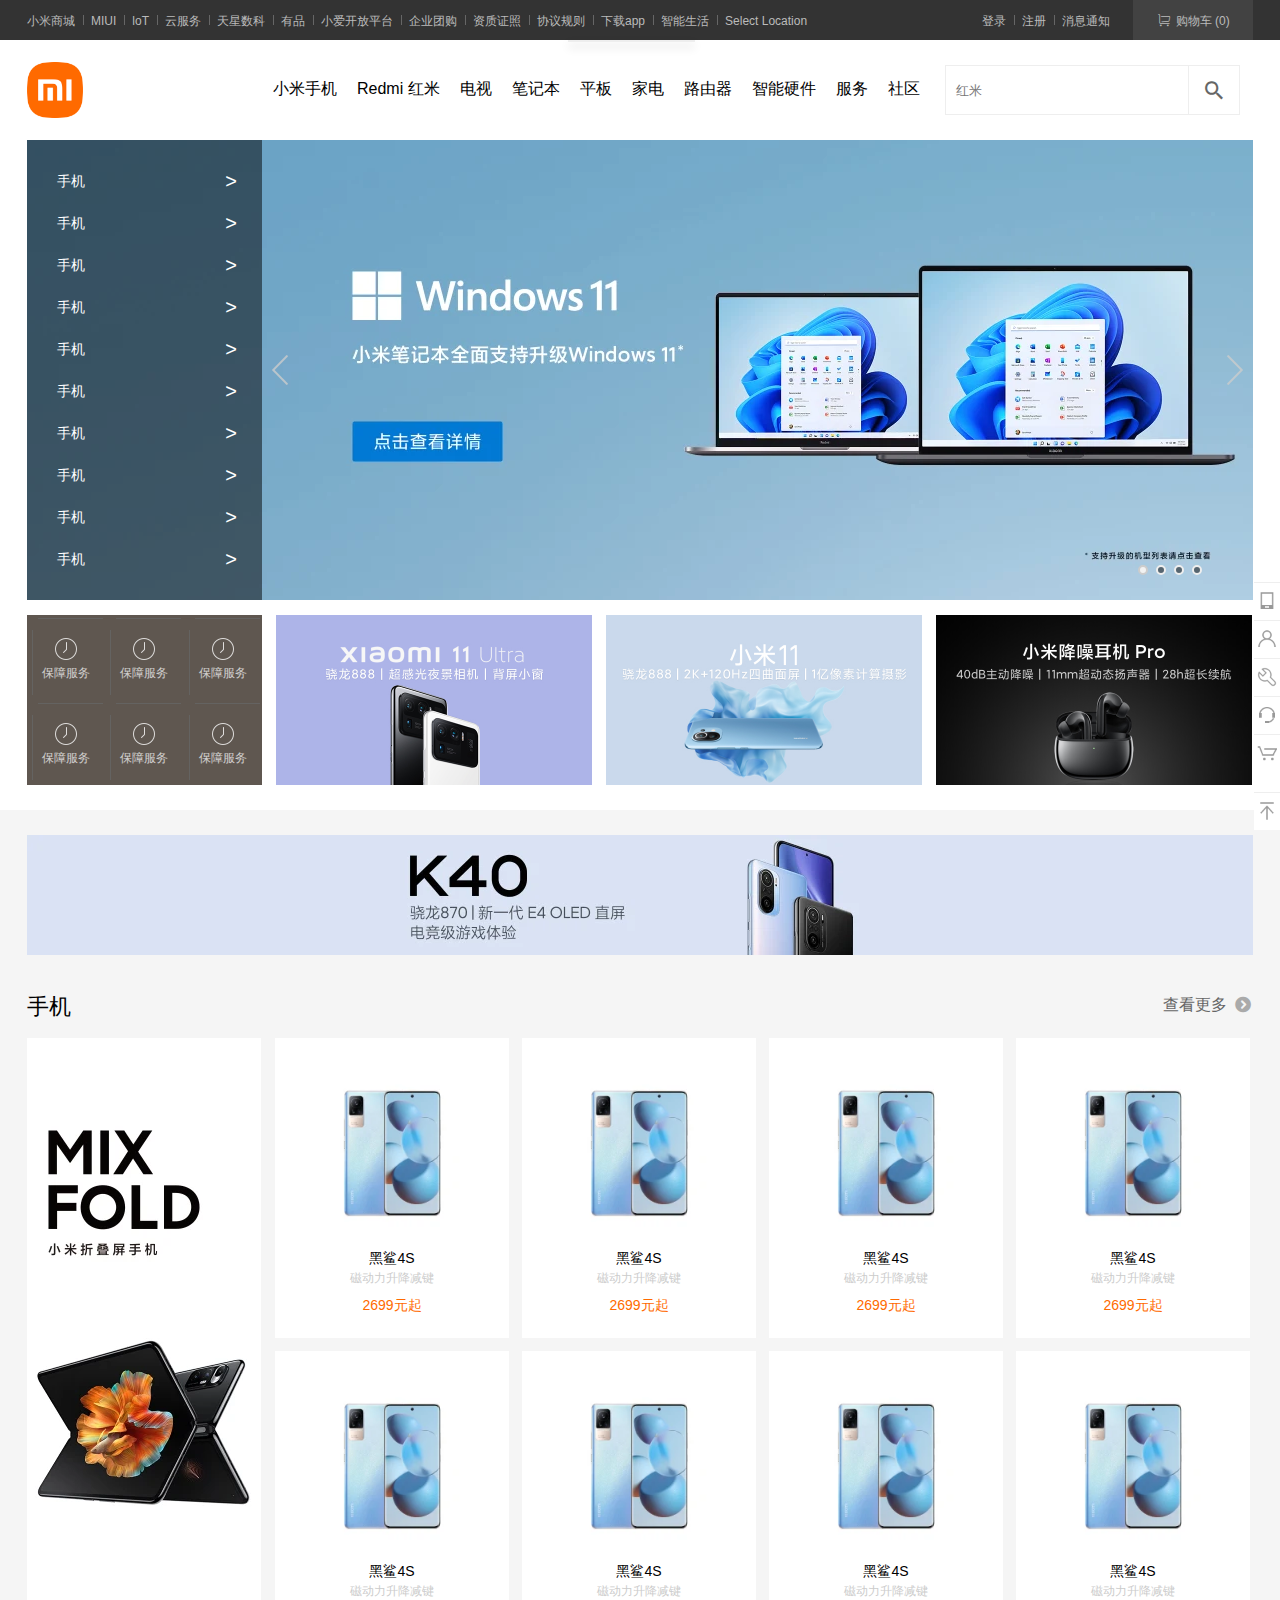
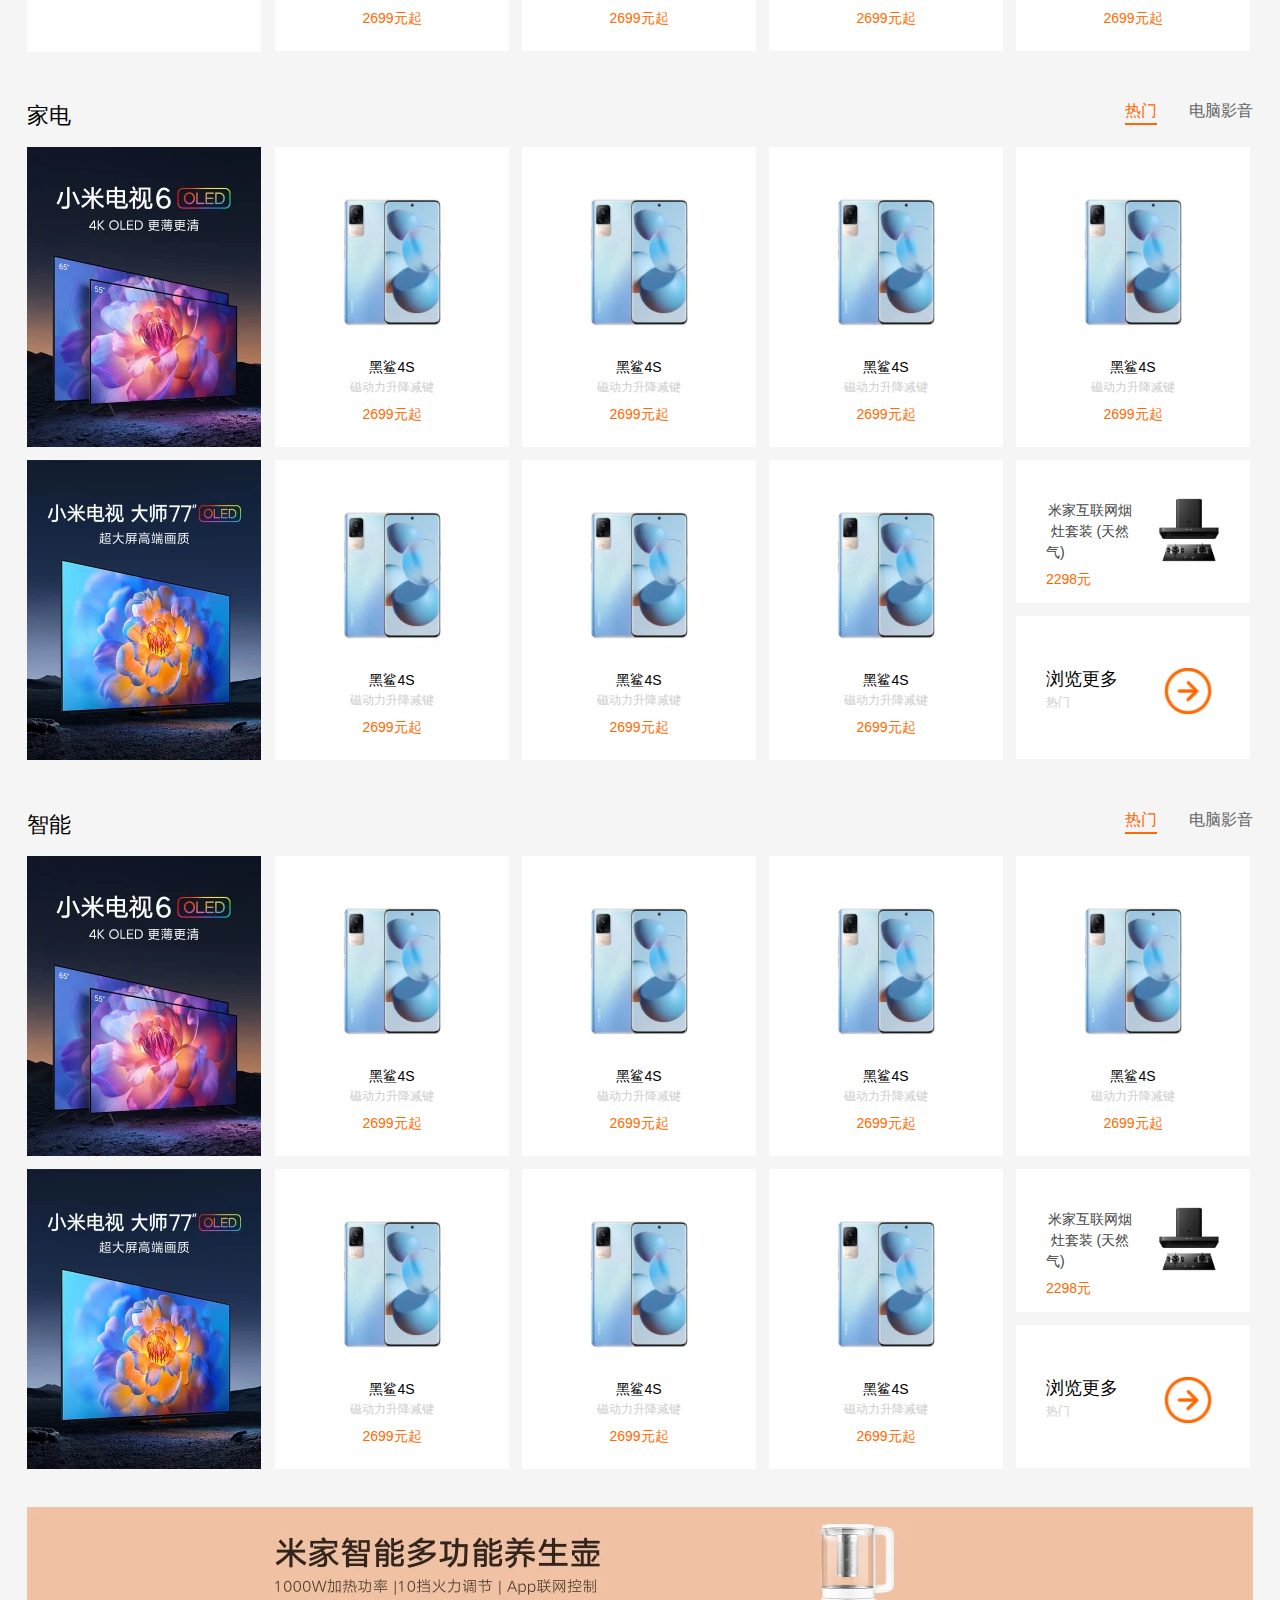
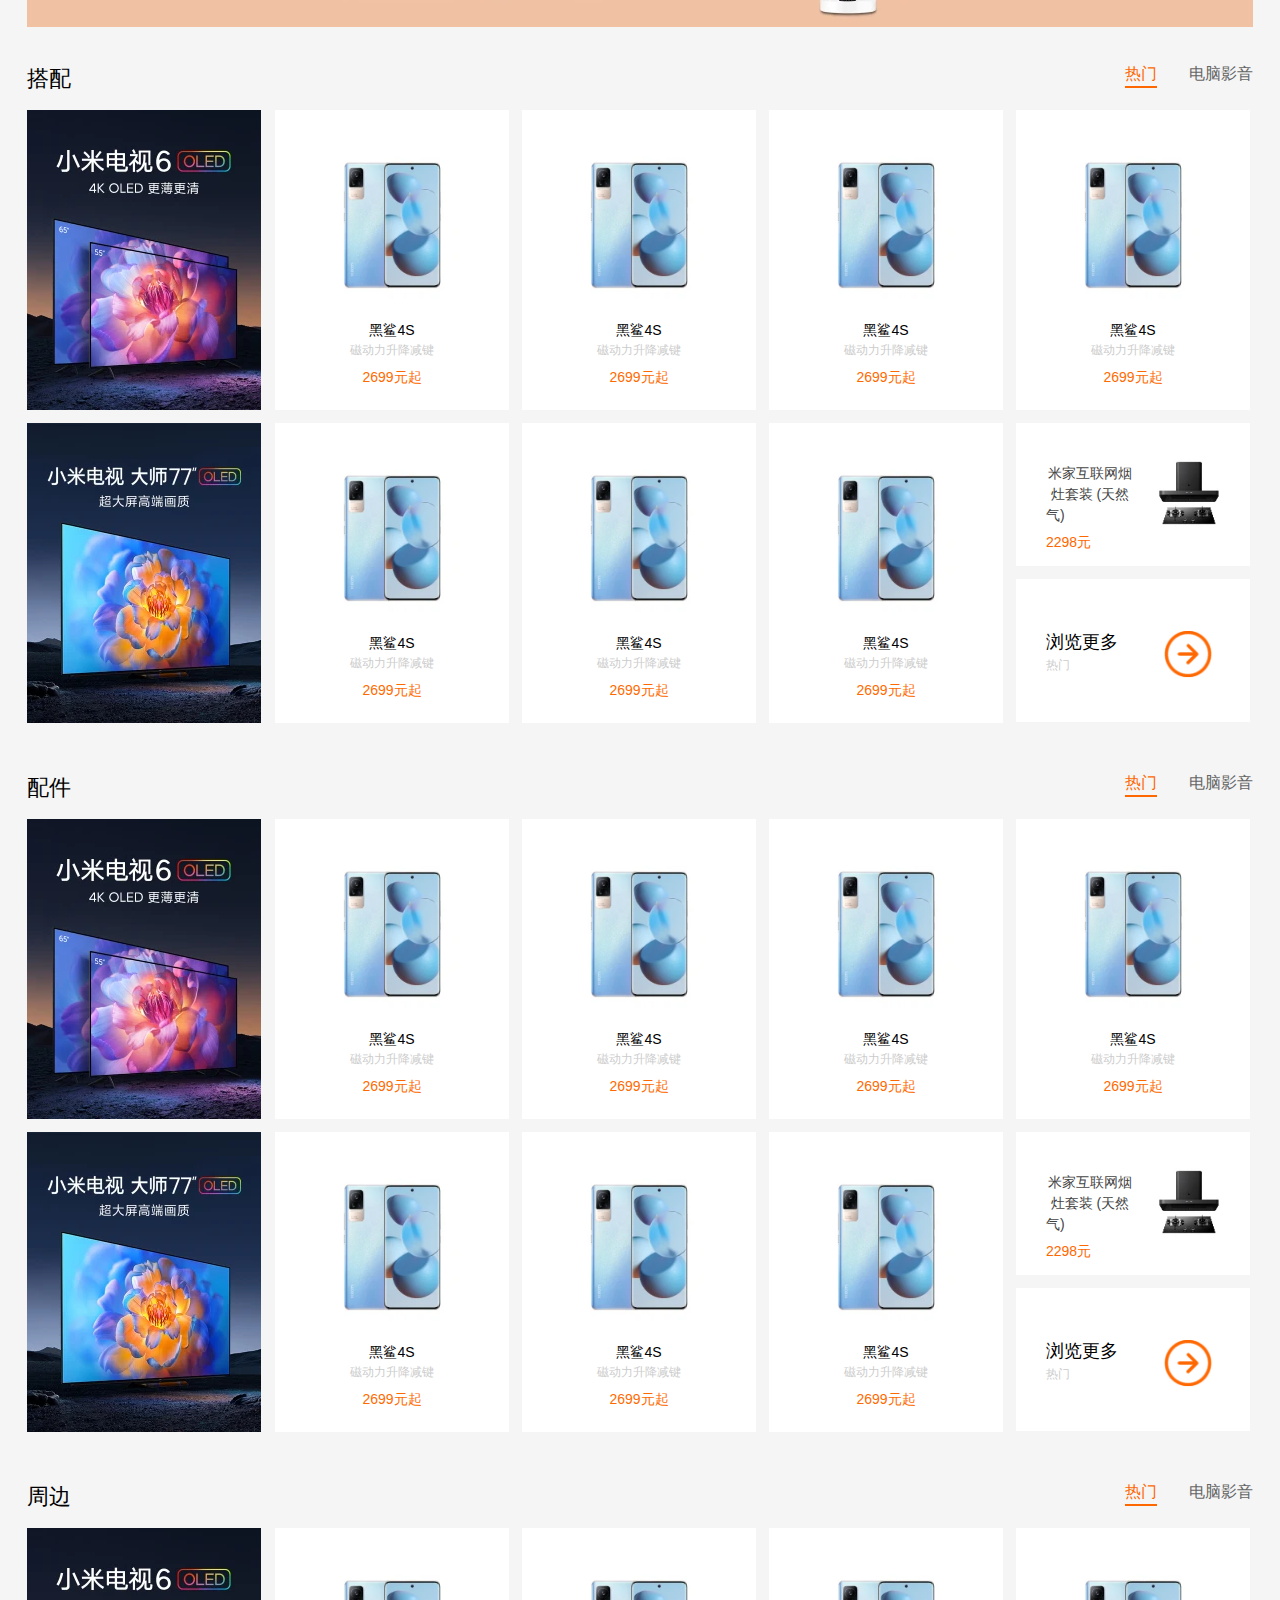
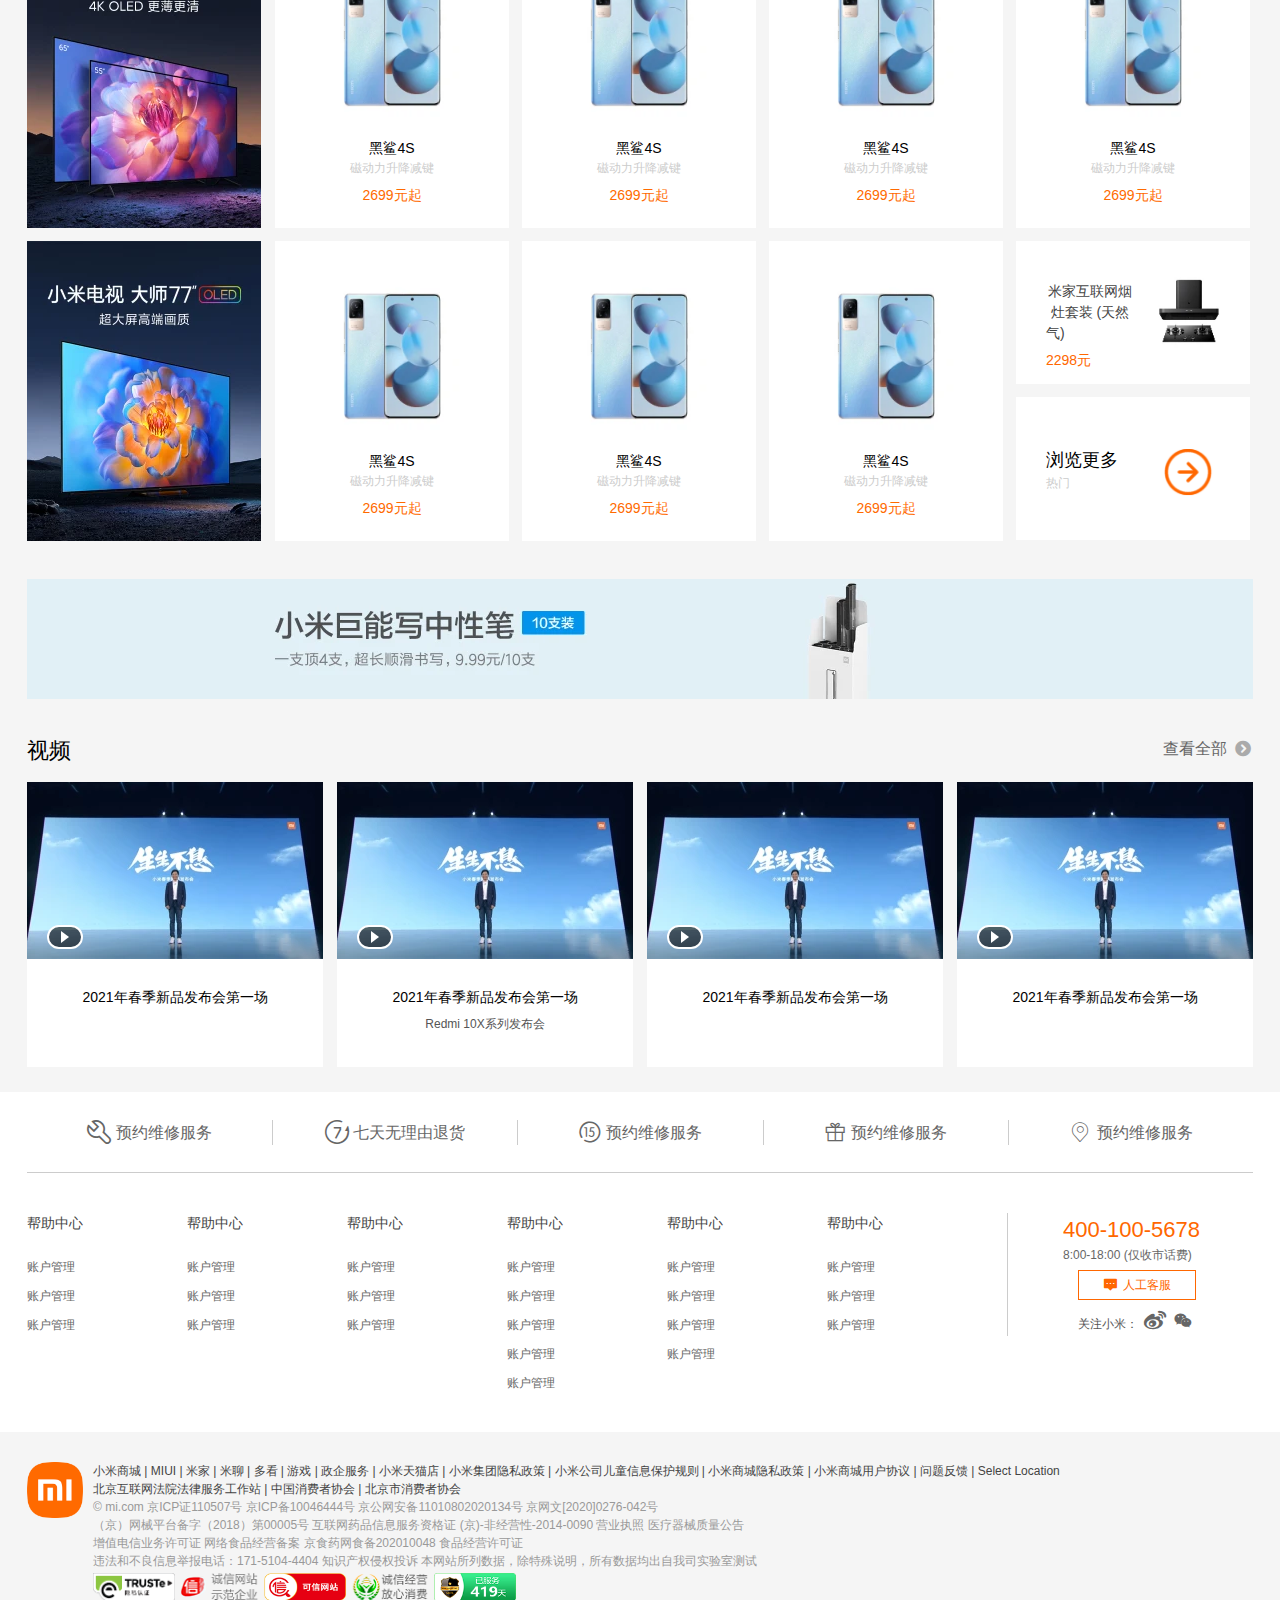
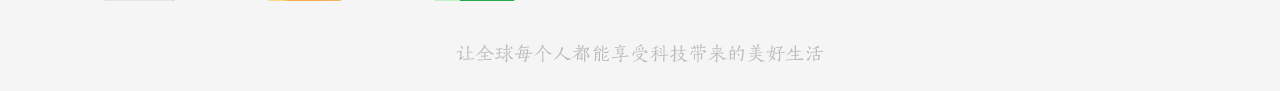
<file: index.html>
<!DOCTYPE html>
<html>
<!--根标签-->

<head>
  <!--不可视区域-->
  <meta charset='UTF-8'>
  <!--国际编码-->
  <meta name='Keyword' content='关键字'>
  <meta name='Description' content='描述'>
  <title>demo</title>
  <link rel="stylesheet" href="css/common.css">
  <link rel="stylesheet" href="css/header.css">
  <link rel="stylesheet" href="font/iconfont.css">
  <link rel="stylesheet" href="font2/iconfont.css">
  <link rel="stylesheet" href="css/banner.css">
  <link rel="stylesheet" href="css/content.css">
  <link rel="stylesheet" href="css/footer.css">
  <link rel="stylesheet" href="css/aside.css">
</head>

<body>
  <div class="xiaomi" id="xiaomi">
    <div class="header">
      <div class="h-top">
        <div class="htop auto clearfix">
          <div class="htop-left">
            <ul class="clearfix">
              <li>
                <a href="">小米商城</a>
              </li>
              <li>
                <a href="">MIUI</a>
              </li>
              <li>
                <a href="">loT</a>
              </li>
              <li>
                <a href="">云服务</a>
              </li>
              <li>
                <a href="">天星数科</a>
              </li>
              <li>
                <a href="">有品</a>
              </li>
              <li>
                <a href="">小爱开放平台</a>
              </li>
              <li>
                <a href="">企业团购</a>
              </li>
              <li>
                <a href="">资质证照</a>
              </li>
              <li>
                <a href="">协议规则</a>
              </li>
              <li class="download">
                <a href="">下载app</a>
                <div class="download-more">
                  <a href="">
                    <img src="imgs/header/01.png" alt="">
                    <p>小米商城APP</p>
                  </a>
                </div>
              </li>
              <li>
                <a href="">智能生活</a>
              </li>
              <li>
                <a href="">Select Location</a>
              </li>
            </ul>
          </div>
          <div class="htop-right">
            <ul>
              <li><a href="">登录</a></li>
              <li><a href="">注册</a></li>
              <li><a href="">消息通知</a></li>
            </ul>
            <div class="shopping-car">
              <div class="shopping">
                <a href="">
                  <i class="iconfont icon-gouwuche"></i>
                  购物车
                  <span>(0)</span>
                </a>
              </div>
              <div class="shopping-more">
                <p>购物车中还没有商品，赶紧选购吧！</p>
              </div>
            </div>
          </div>
        </div>
      </div>
      <div class="h-nav">
        <div class="hnav auto clearfix">
          <div class="logo">
            <a href="">
              <img src="imgs/header/logo.png" alt="">
            </a>
          </div>
          <div class="nav">
            <ul class="clearfix">
              <li class="nav-item">
                <div class="nav-main">
                  <a href="" class="hover-orange">小米手机</a>
                </div>
                <div class="nav-more">
                  <ul class="clearfix auto">
                    <li>
                      <a href="">
                        <div class="nav-img">
                          <img src="imgs/header/hover1/01.webp" alt="">
                        </div>
                        <div class="nav-info">
                          <p>Xiaomi Civi</p>
                          <p class="price">2599元起</p>
                        </div>
                      </a>
                    </li>
                    <li>
                      <a href="">
                        <div class="nav-img">
                          <img src="imgs/header/hover1/01.webp" alt="">
                        </div>
                        <div class="nav-info">
                          <p>Xiaomi Civi</p>
                          <p class="price">2599元起</p>
                        </div>
                      </a>
                    </li>
                    <li>
                      <a href="">
                        <div class="nav-img">
                          <img src="imgs/header/hover1/01.webp" alt="">
                        </div>
                        <div class="nav-info">
                          <p>Xiaomi Civi</p>
                          <p class="price">2599元起</p>
                        </div>
                      </a>
                    </li>
                    <li>
                      <a href="">
                        <div class="nav-img">
                          <img src="imgs/header/hover1/01.webp" alt="">
                        </div>
                        <div class="nav-info">
                          <p>Xiaomi Civi</p>
                          <p class="price">2599元起</p>
                        </div>
                      </a>
                    </li>
                    <li>
                      <a href="">
                        <div class="nav-img">
                          <img src="imgs/header/hover1/01.webp" alt="">
                        </div>
                        <div class="nav-info">
                          <p>Xiaomi Civi</p>
                          <p class="price">2599元起</p>
                        </div>
                      </a>
                    </li>
                    <li>
                      <a href="">
                        <div class="nav-img">
                          <img src="imgs/header/hover1/01.webp" alt="">
                        </div>
                        <div class="nav-info">
                          <p>Xiaomi Civi</p>
                          <p class="price">2599元起</p>
                        </div>
                      </a>
                    </li>
                  </ul>
                </div>
              </li>
              <li class="nav-item">
                <div class="nav-main">
                  <a href="" class="hover-orange">Redmi 红米</a>
                </div>
                <div class="nav-more">
                  <ul class="clearfix auto">
                    <li>
                      <a href="">
                        <div class="nav-img">
                          <img src="imgs/header/hover1/01.webp" alt="">
                        </div>
                        <div class="nav-info">
                          <p>Xiaomi Civi</p>
                          <p class="price">2599元起</p>
                        </div>
                      </a>
                    </li>
                    <li>
                      <a href="">
                        <div class="nav-img">
                          <img src="imgs/header/hover1/01.webp" alt="">
                        </div>
                        <div class="nav-info">
                          <p>Xiaomi Civi</p>
                          <p class="price">2599元起</p>
                        </div>
                      </a>
                    </li>
                    <li>
                      <a href="">
                        <div class="nav-img">
                          <img src="imgs/header/hover1/01.webp" alt="">
                        </div>
                        <div class="nav-info">
                          <p>Xiaomi Civi</p>
                          <p class="price">2599元起</p>
                        </div>
                      </a>
                    </li>
                    <li>
                      <a href="">
                        <div class="nav-img">
                          <img src="imgs/header/hover1/01.webp" alt="">
                        </div>
                        <div class="nav-info">
                          <p>Xiaomi Civi</p>
                          <p class="price">2599元起</p>
                        </div>
                      </a>
                    </li>
                    <li>
                      <a href="">
                        <div class="nav-img">
                          <img src="imgs/header/hover1/01.webp" alt="">
                        </div>
                        <div class="nav-info">
                          <p>Xiaomi Civi</p>
                          <p class="price">2599元起</p>
                        </div>
                      </a>
                    </li>
                    <li>
                      <a href="">
                        <div class="nav-img">
                          <img src="imgs/header/hover1/01.webp" alt="">
                        </div>
                        <div class="nav-info">
                          <p>Xiaomi Civi</p>
                          <p class="price">2599元起</p>
                        </div>
                      </a>
                    </li>
                  </ul>
                </div>
              </li>
              <li class="nav-item">
                <div class="nav-main">
                  <a href="" class="hover-orange">电视</a>
                </div>
                <div class="nav-more">
                  <ul class="clearfix auto">
                    <li>
                      <a href="">
                        <div class="nav-img">
                          <img src="imgs/header/hover1/01.webp" alt="">
                        </div>
                        <div class="nav-info">
                          <p>Xiaomi Civi</p>
                          <p class="price">2599元起</p>
                        </div>
                      </a>
                    </li>
                    <li>
                      <a href="">
                        <div class="nav-img">
                          <img src="imgs/header/hover1/01.webp" alt="">
                        </div>
                        <div class="nav-info">
                          <p>Xiaomi Civi</p>
                          <p class="price">2599元起</p>
                        </div>
                      </a>
                    </li>
                    <li>
                      <a href="">
                        <div class="nav-img">
                          <img src="imgs/header/hover1/01.webp" alt="">
                        </div>
                        <div class="nav-info">
                          <p>Xiaomi Civi</p>
                          <p class="price">2599元起</p>
                        </div>
                      </a>
                    </li>
                    <li>
                      <a href="">
                        <div class="nav-img">
                          <img src="imgs/header/hover1/01.webp" alt="">
                        </div>
                        <div class="nav-info">
                          <p>Xiaomi Civi</p>
                          <p class="price">2599元起</p>
                        </div>
                      </a>
                    </li>
                    <li>
                      <a href="">
                        <div class="nav-img">
                          <img src="imgs/header/hover1/01.webp" alt="">
                        </div>
                        <div class="nav-info">
                          <p>Xiaomi Civi</p>
                          <p class="price">2599元起</p>
                        </div>
                      </a>
                    </li>
                    <li>
                      <a href="">
                        <div class="nav-img">
                          <img src="imgs/header/hover1/01.webp" alt="">
                        </div>
                        <div class="nav-info">
                          <p>Xiaomi Civi</p>
                          <p class="price">2599元起</p>
                        </div>
                      </a>
                    </li>
                  </ul>
                </div>
              </li>
              <li class="nav-item">
                <div class="nav-main">
                  <a href="" class="hover-orange">笔记本</a>
                </div>
                <div class="nav-more">
                  <ul class="clearfix auto">
                    <li>
                      <a href="">
                        <div class="nav-img">
                          <img src="imgs/header/hover1/01.webp" alt="">
                        </div>
                        <div class="nav-info">
                          <p>Xiaomi Civi</p>
                          <p class="price">2599元起</p>
                        </div>
                      </a>
                    </li>
                    <li>
                      <a href="">
                        <div class="nav-img">
                          <img src="imgs/header/hover1/01.webp" alt="">
                        </div>
                        <div class="nav-info">
                          <p>Xiaomi Civi</p>
                          <p class="price">2599元起</p>
                        </div>
                      </a>
                    </li>
                    <li>
                      <a href="">
                        <div class="nav-img">
                          <img src="imgs/header/hover1/01.webp" alt="">
                        </div>
                        <div class="nav-info">
                          <p>Xiaomi Civi</p>
                          <p class="price">2599元起</p>
                        </div>
                      </a>
                    </li>
                    <li>
                      <a href="">
                        <div class="nav-img">
                          <img src="imgs/header/hover1/01.webp" alt="">
                        </div>
                        <div class="nav-info">
                          <p>Xiaomi Civi</p>
                          <p class="price">2599元起</p>
                        </div>
                      </a>
                    </li>
                    <li>
                      <a href="">
                        <div class="nav-img">
                          <img src="imgs/header/hover1/01.webp" alt="">
                        </div>
                        <div class="nav-info">
                          <p>Xiaomi Civi</p>
                          <p class="price">2599元起</p>
                        </div>
                      </a>
                    </li>
                    <li>
                      <a href="">
                        <div class="nav-img">
                          <img src="imgs/header/hover1/01.webp" alt="">
                        </div>
                        <div class="nav-info">
                          <p>Xiaomi Civi</p>
                          <p class="price">2599元起</p>
                        </div>
                      </a>
                    </li>
                  </ul>
                </div>
              </li>
              <li class="nav-item">
                <div class="nav-main">
                  <a href="" class="hover-orange">平板</a>
                </div>
                <div class="nav-more">
                  <ul class="clearfix auto">
                    <li>
                      <a href="">
                        <div class="nav-img">
                          <img src="imgs/header/hover1/01.webp" alt="">
                        </div>
                        <div class="nav-info">
                          <p>Xiaomi Civi</p>
                          <p class="price">2599元起</p>
                        </div>
                      </a>
                    </li>
                    <li>
                      <a href="">
                        <div class="nav-img">
                          <img src="imgs/header/hover1/01.webp" alt="">
                        </div>
                        <div class="nav-info">
                          <p>Xiaomi Civi</p>
                          <p class="price">2599元起</p>
                        </div>
                      </a>
                    </li>
                    <li>
                      <a href="">
                        <div class="nav-img">
                          <img src="imgs/header/hover1/01.webp" alt="">
                        </div>
                        <div class="nav-info">
                          <p>Xiaomi Civi</p>
                          <p class="price">2599元起</p>
                        </div>
                      </a>
                    </li>
                    <li>
                      <a href="">
                        <div class="nav-img">
                          <img src="imgs/header/hover1/01.webp" alt="">
                        </div>
                        <div class="nav-info">
                          <p>Xiaomi Civi</p>
                          <p class="price">2599元起</p>
                        </div>
                      </a>
                    </li>
                    <li>
                      <a href="">
                        <div class="nav-img">
                          <img src="imgs/header/hover1/01.webp" alt="">
                        </div>
                        <div class="nav-info">
                          <p>Xiaomi Civi</p>
                          <p class="price">2599元起</p>
                        </div>
                      </a>
                    </li>
                    <li>
                      <a href="">
                        <div class="nav-img">
                          <img src="imgs/header/hover1/01.webp" alt="">
                        </div>
                        <div class="nav-info">
                          <p>Xiaomi Civi</p>
                          <p class="price">2599元起</p>
                        </div>
                      </a>
                    </li>
                  </ul>
                </div>
              </li>
              <li class="nav-item">
                <div class="nav-main">
                  <a href="" class="hover-orange">家电</a>
                </div>
                <div class="nav-more">
                  <ul class="clearfix auto">
                    <li>
                      <a href="">
                        <div class="nav-img">
                          <img src="imgs/header/hover1/01.webp" alt="">
                        </div>
                        <div class="nav-info">
                          <p>Xiaomi Civi</p>
                          <p class="price">2599元起</p>
                        </div>
                      </a>
                    </li>
                    <li>
                      <a href="">
                        <div class="nav-img">
                          <img src="imgs/header/hover1/01.webp" alt="">
                        </div>
                        <div class="nav-info">
                          <p>Xiaomi Civi</p>
                          <p class="price">2599元起</p>
                        </div>
                      </a>
                    </li>
                    <li>
                      <a href="">
                        <div class="nav-img">
                          <img src="imgs/header/hover1/01.webp" alt="">
                        </div>
                        <div class="nav-info">
                          <p>Xiaomi Civi</p>
                          <p class="price">2599元起</p>
                        </div>
                      </a>
                    </li>
                    <li>
                      <a href="">
                        <div class="nav-img">
                          <img src="imgs/header/hover1/01.webp" alt="">
                        </div>
                        <div class="nav-info">
                          <p>Xiaomi Civi</p>
                          <p class="price">2599元起</p>
                        </div>
                      </a>
                    </li>
                    <li>
                      <a href="">
                        <div class="nav-img">
                          <img src="imgs/header/hover1/01.webp" alt="">
                        </div>
                        <div class="nav-info">
                          <p>Xiaomi Civi</p>
                          <p class="price">2599元起</p>
                        </div>
                      </a>
                    </li>
                    <li>
                      <a href="">
                        <div class="nav-img">
                          <img src="imgs/header/hover1/01.webp" alt="">
                        </div>
                        <div class="nav-info">
                          <p>Xiaomi Civi</p>
                          <p class="price">2599元起</p>
                        </div>
                      </a>
                    </li>
                  </ul>
                </div>
              </li>
              <li class="nav-item">
                <div class="nav-main">
                  <a href="" class="hover-orange">路由器</a>
                </div>
                <div class="nav-more">
                  <ul class="clearfix auto">
                    <li>
                      <a href="">
                        <div class="nav-img">
                          <img src="imgs/header/hover1/01.webp" alt="">
                        </div>
                        <div class="nav-info">
                          <p>Xiaomi Civi</p>
                          <p class="price">2599元起</p>
                        </div>
                      </a>
                    </li>
                    <li>
                      <a href="">
                        <div class="nav-img">
                          <img src="imgs/header/hover1/01.webp" alt="">
                        </div>
                        <div class="nav-info">
                          <p>Xiaomi Civi</p>
                          <p class="price">2599元起</p>
                        </div>
                      </a>
                    </li>
                    <li>
                      <a href="">
                        <div class="nav-img">
                          <img src="imgs/header/hover1/01.webp" alt="">
                        </div>
                        <div class="nav-info">
                          <p>Xiaomi Civi</p>
                          <p class="price">2599元起</p>
                        </div>
                      </a>
                    </li>
                    <li>
                      <a href="">
                        <div class="nav-img">
                          <img src="imgs/header/hover1/01.webp" alt="">
                        </div>
                        <div class="nav-info">
                          <p>Xiaomi Civi</p>
                          <p class="price">2599元起</p>
                        </div>
                      </a>
                    </li>
                    <li>
                      <a href="">
                        <div class="nav-img">
                          <img src="imgs/header/hover1/01.webp" alt="">
                        </div>
                        <div class="nav-info">
                          <p>Xiaomi Civi</p>
                          <p class="price">2599元起</p>
                        </div>
                      </a>
                    </li>
                    <li>
                      <a href="">
                        <div class="nav-img">
                          <img src="imgs/header/hover1/01.webp" alt="">
                        </div>
                        <div class="nav-info">
                          <p>Xiaomi Civi</p>
                          <p class="price">2599元起</p>
                        </div>
                      </a>
                    </li>
                  </ul>
                </div>
              </li>
              <li class="nav-item">
                <div class="nav-main">
                  <a href="" class="hover-orange">智能硬件</a>
                </div>
                <div class="nav-more">
                  <ul class="clearfix auto">
                    <li>
                      <a href="">
                        <div class="nav-img">
                          <img src="imgs/header/hover1/01.webp" alt="">
                        </div>
                        <div class="nav-info">
                          <p>Xiaomi Civi</p>
                          <p class="price">2599元起</p>
                        </div>
                      </a>
                    </li>
                    <li>
                      <a href="">
                        <div class="nav-img">
                          <img src="imgs/header/hover1/01.webp" alt="">
                        </div>
                        <div class="nav-info">
                          <p>Xiaomi Civi</p>
                          <p class="price">2599元起</p>
                        </div>
                      </a>
                    </li>
                    <li>
                      <a href="">
                        <div class="nav-img">
                          <img src="imgs/header/hover1/01.webp" alt="">
                        </div>
                        <div class="nav-info">
                          <p>Xiaomi Civi</p>
                          <p class="price">2599元起</p>
                        </div>
                      </a>
                    </li>
                    <li>
                      <a href="">
                        <div class="nav-img">
                          <img src="imgs/header/hover1/01.webp" alt="">
                        </div>
                        <div class="nav-info">
                          <p>Xiaomi Civi</p>
                          <p class="price">2599元起</p>
                        </div>
                      </a>
                    </li>
                    <li>
                      <a href="">
                        <div class="nav-img">
                          <img src="imgs/header/hover1/01.webp" alt="">
                        </div>
                        <div class="nav-info">
                          <p>Xiaomi Civi</p>
                          <p class="price">2599元起</p>
                        </div>
                      </a>
                    </li>
                    <li>
                      <a href="">
                        <div class="nav-img">
                          <img src="imgs/header/hover1/01.webp" alt="">
                        </div>
                        <div class="nav-info">
                          <p>Xiaomi Civi</p>
                          <p class="price">2599元起</p>
                        </div>
                      </a>
                    </li>
                  </ul>
                </div>
              </li>
              <li class="nav-item">
                <div class="nav-main">
                  <a href="" class="hover-orange">服务</a>
                </div>

              </li>
              <li class="nav-item">
                <div class="nav-main">
                  <a href="" class="hover-orange">社区</a>
                </div>

              </li>
            </ul>

          </div>
          <div class="search">
            <input type="text" placeholder="红米">
            <div class="search-btn">
              <i class="iconfont icon-ai219"></i>
            </div>
            <div class="search-hot">
              <ul>
                <li><a href="">全部商品</a></li>
                <li><a href="">全部商品</a></li>
                <li><a href="">全部商品</a></li>
                <li><a href="">全部商品</a></li>
                <li><a href="">全部商品</a></li>
                <li><a href="">全部商品</a></li>
                <li><a href="">全部商品</a></li>
                <li><a href="">全部商品</a></li>
              </ul>
            </div>

          </div>
        </div>
      </div>
    </div>
    <div class="header-main">
      <div class="hm auto">
        <div class="banner">
          <!-- 轮播图 -->
          <div class="banner-con">
            <ul class="banner-list">
              <li><a href=""><img src="imgs/banner/banner-main/01.webp" alt=""></a></li>
              <li><a href=""><img src="imgs/banner/banner-main/01.webp" alt=""></a></li>
              <li><a href=""><img src="imgs/banner/banner-main/03.jpg" alt=""></a></li>
              <li><a href=""><img src="imgs/banner/banner-main/02.webp" alt=""></a></li>
            </ul>
            <div class="btn left"></div>
            <div class="btn right"></div>
            <div class="dot">
              <span class="active"></span><span></span><span></span><span></span>
            </div>
          </div>
          <!-- menu菜单栏 -->
          <div class="menu">
            <ul>
              <li class="item">
                <div class="menu-title">
                  <a href="javascript:void(0);">
                    手机
                    <span>></span>
                  </a>
                </div>
                <div class="menu-hidden">
                  <ul>
                    <li>
                      <a href="">
                        <div class="h-img"><img src="imgs/banner/img2/1.webp" alt=""></div>
                        <p>Xiaomi MIX 4</p>
                      </a>
                    </li>
                    <li>
                      <a href="">
                        <div class="h-img"><img src="imgs/banner/img2/1.webp" alt=""></div>
                        <p>Xiaomi MIX 4</p>
                      </a>
                    </li>
                    <li>
                      <a href="">
                        <div class="h-img"><img src="imgs/banner/img2/1.webp" alt=""></div>
                        <p>Xiaomi MIX 4</p>
                      </a>
                    </li>
                    <li>
                      <a href="">
                        <div class="h-img"><img src="imgs/banner/img2/1.webp" alt=""></div>
                        <p>Xiaomi MIX 4</p>
                      </a>
                    </li>
                    <li>
                      <a href="">
                        <div class="h-img"><img src="imgs/banner/img2/1.webp" alt=""></div>
                        <p>Xiaomi MIX 4</p>
                      </a>
                    </li>
                    <li>
                      <a href="">
                        <div class="h-img"><img src="imgs/banner/img2/1.webp" alt=""></div>
                        <p>Xiaomi MIX 4</p>
                      </a>
                    </li>
                  </ul>
                  <ul>
                    <li>
                      <a href="">
                        <div class="h-img"><img src="imgs/banner/img2/1.webp" alt=""></div>
                        <p>Xiaomi MIX 4</p>
                      </a>
                    </li>
                    <li>
                      <a href="">
                        <div class="h-img"><img src="imgs/banner/img2/1.webp" alt=""></div>
                        <p>Xiaomi MIX 4</p>
                      </a>
                    </li>
                    <li>
                      <a href="">
                        <div class="h-img"><img src="imgs/banner/img2/1.webp" alt=""></div>
                        <p>Xiaomi MIX 4</p>
                      </a>
                    </li>
                    <li>
                      <a href="">
                        <div class="h-img"><img src="imgs/banner/img2/1.webp" alt=""></div>
                        <p>Xiaomi MIX 4</p>
                      </a>
                    </li>
                    <li>
                      <a href="">
                        <div class="h-img"><img src="imgs/banner/img2/1.webp" alt=""></div>
                        <p>Xiaomi MIX 4</p>
                      </a>
                    </li>
                    <li>
                      <a href="">
                        <div class="h-img"><img src="imgs/banner/img2/1.webp" alt=""></div>
                        <p>Xiaomi MIX 4</p>
                      </a>
                    </li>
                  </ul>
                  <ul>
                    <li>
                      <a href="">
                        <div class="h-img"><img src="imgs/banner/img2/1.webp" alt=""></div>
                        <p>Xiaomi MIX 4</p>
                      </a>
                    </li>
                    <li>
                      <a href="">
                        <div class="h-img"><img src="imgs/banner/img2/1.webp" alt=""></div>
                        <p>Xiaomi MIX 4</p>
                      </a>
                    </li>
                    <li>
                      <a href="">
                        <div class="h-img"><img src="imgs/banner/img2/1.webp" alt=""></div>
                        <p>Xiaomi MIX 4</p>
                      </a>
                    </li>
                    <li>
                      <a href="">
                        <div class="h-img"><img src="imgs/banner/img2/1.webp" alt=""></div>
                        <p>Xiaomi MIX 4</p>
                      </a>
                    </li>
                    <li>
                      <a href="">
                        <div class="h-img"><img src="imgs/banner/img2/1.webp" alt=""></div>
                        <p>Xiaomi MIX 4</p>
                      </a>
                    </li>
                    <li>
                      <a href="">
                        <div class="h-img"><img src="imgs/banner/img2/1.webp" alt=""></div>
                        <p>Xiaomi MIX 4</p>
                      </a>
                    </li>
                  </ul>
                  <ul>
                    <li>
                      <a href="">
                        <div class="h-img"><img src="imgs/banner/img2/1.webp" alt=""></div>
                        <p>Xiaomi MIX 4</p>
                      </a>
                    </li>
                    <li>
                      <a href="">
                        <div class="h-img"><img src="imgs/banner/img2/1.webp" alt=""></div>
                        <p>Xiaomi MIX 4</p>
                      </a>
                    </li>
                    <li>
                      <a href="">
                        <div class="h-img"><img src="imgs/banner/img2/1.webp" alt=""></div>
                        <p>Xiaomi MIX 4</p>
                      </a>
                    </li>
                    <li>
                      <a href="">
                        <div class="h-img"><img src="imgs/banner/img2/1.webp" alt=""></div>
                        <p>Xiaomi MIX 4</p>
                      </a>
                    </li>
                    <li>
                      <a href="">
                        <div class="h-img"><img src="imgs/banner/img2/1.webp" alt=""></div>
                        <p>Xiaomi MIX 4</p>
                      </a>
                    </li>
                    <li>
                      <a href="">
                        <div class="h-img"><img src="imgs/banner/img2/1.webp" alt=""></div>
                        <p>Xiaomi MIX 4</p>
                      </a>
                    </li>
                  </ul>
                </div>
              </li>
              <li class="item">
                <div class="menu-title">
                  <a href="javascript:void(0);">
                    手机
                    <span>></span>
                  </a>
                </div>
                <div class="menu-hidden">
                  <ul>
                    <li>
                      <a href="">
                        <div class="h-img"><img src="imgs/banner/img2/1.webp" alt=""></div>
                        <p>Xiaomi MIX 4</p>
                      </a>
                    </li>
                    <li>
                      <a href="">
                        <div class="h-img"><img src="imgs/banner/img2/1.webp" alt=""></div>
                        <p>Xiaomi MIX 4</p>
                      </a>
                    </li>
                    <li>
                      <a href="">
                        <div class="h-img"><img src="imgs/banner/img2/1.webp" alt=""></div>
                        <p>Xiaomi MIX 4</p>
                      </a>
                    </li>
                    <li>
                      <a href="">
                        <div class="h-img"><img src="imgs/banner/img2/1.webp" alt=""></div>
                        <p>Xiaomi MIX 4</p>
                      </a>
                    </li>
                    <li>
                      <a href="">
                        <div class="h-img"><img src="imgs/banner/img2/1.webp" alt=""></div>
                        <p>Xiaomi MIX 4</p>
                      </a>
                    </li>
                    <li>
                      <a href="">
                        <div class="h-img"><img src="imgs/banner/img2/1.webp" alt=""></div>
                        <p>Xiaomi MIX 4</p>
                      </a>
                    </li>
                  </ul>
                  <ul>
                    <li>
                      <a href="">
                        <div class="h-img"><img src="imgs/banner/img2/1.webp" alt=""></div>
                        <p>Xiaomi MIX 4</p>
                      </a>
                    </li>
                    <li>
                      <a href="">
                        <div class="h-img"><img src="imgs/banner/img2/1.webp" alt=""></div>
                        <p>Xiaomi MIX 4</p>
                      </a>
                    </li>
                    <li>
                      <a href="">
                        <div class="h-img"><img src="imgs/banner/img2/1.webp" alt=""></div>
                        <p>Xiaomi MIX 4</p>
                      </a>
                    </li>
                    <li>
                      <a href="">
                        <div class="h-img"><img src="imgs/banner/img2/1.webp" alt=""></div>
                        <p>Xiaomi MIX 4</p>
                      </a>
                    </li>
                    <li>
                      <a href="">
                        <div class="h-img"><img src="imgs/banner/img2/1.webp" alt=""></div>
                        <p>Xiaomi MIX 4</p>
                      </a>
                    </li>
                    <li>
                      <a href="">
                        <div class="h-img"><img src="imgs/banner/img2/1.webp" alt=""></div>
                        <p>Xiaomi MIX 4</p>
                      </a>
                    </li>
                  </ul>
                  <ul>
                    <li>
                      <a href="">
                        <div class="h-img"><img src="imgs/banner/img2/1.webp" alt=""></div>
                        <p>Xiaomi MIX 4</p>
                      </a>
                    </li>
                    <li>
                      <a href="">
                        <div class="h-img"><img src="imgs/banner/img2/1.webp" alt=""></div>
                        <p>Xiaomi MIX 4</p>
                      </a>
                    </li>
                    <li>
                      <a href="">
                        <div class="h-img"><img src="imgs/banner/img2/1.webp" alt=""></div>
                        <p>Xiaomi MIX 4</p>
                      </a>
                    </li>
                    <li>
                      <a href="">
                        <div class="h-img"><img src="imgs/banner/img2/1.webp" alt=""></div>
                        <p>Xiaomi MIX 4</p>
                      </a>
                    </li>
                    <li>
                      <a href="">
                        <div class="h-img"><img src="imgs/banner/img2/1.webp" alt=""></div>
                        <p>Xiaomi MIX 4</p>
                      </a>
                    </li>
                    <li>
                      <a href="">
                        <div class="h-img"><img src="imgs/banner/img2/1.webp" alt=""></div>
                        <p>Xiaomi MIX 4</p>
                      </a>
                    </li>
                  </ul>
                  <ul>
                    <li>
                      <a href="">
                        <div class="h-img"><img src="imgs/banner/img2/1.webp" alt=""></div>
                        <p>Xiaomi MIX 4</p>
                      </a>
                    </li>
                    <li>
                      <a href="">
                        <div class="h-img"><img src="imgs/banner/img2/1.webp" alt=""></div>
                        <p>Xiaomi MIX 4</p>
                      </a>
                    </li>
                    <li>
                      <a href="">
                        <div class="h-img"><img src="imgs/banner/img2/1.webp" alt=""></div>
                        <p>Xiaomi MIX 4</p>
                      </a>
                    </li>
                    <li>
                      <a href="">
                        <div class="h-img"><img src="imgs/banner/img2/1.webp" alt=""></div>
                        <p>Xiaomi MIX 4</p>
                      </a>
                    </li>
                    <li>
                      <a href="">
                        <div class="h-img"><img src="imgs/banner/img2/1.webp" alt=""></div>
                        <p>Xiaomi MIX 4</p>
                      </a>
                    </li>
                    <li>
                      <a href="">
                        <div class="h-img"><img src="imgs/banner/img2/1.webp" alt=""></div>
                        <p>Xiaomi MIX 4</p>
                      </a>
                    </li>
                  </ul>
                </div>
              </li>
              <li class="item">
                <div class="menu-title">
                  <a href="javascript:void(0);">
                    手机
                    <span>></span>
                  </a>
                </div>
                <div class="menu-hidden">
                  <ul>
                    <li>
                      <a href="">
                        <div class="h-img"><img src="imgs/banner/img2/1.webp" alt=""></div>
                        <p>Xiaomi MIX 4</p>
                      </a>
                    </li>
                    <li>
                      <a href="">
                        <div class="h-img"><img src="imgs/banner/img2/1.webp" alt=""></div>
                        <p>Xiaomi MIX 4</p>
                      </a>
                    </li>
                    <li>
                      <a href="">
                        <div class="h-img"><img src="imgs/banner/img2/1.webp" alt=""></div>
                        <p>Xiaomi MIX 4</p>
                      </a>
                    </li>
                    <li>
                      <a href="">
                        <div class="h-img"><img src="imgs/banner/img2/1.webp" alt=""></div>
                        <p>Xiaomi MIX 4</p>
                      </a>
                    </li>
                    <li>
                      <a href="">
                        <div class="h-img"><img src="imgs/banner/img2/1.webp" alt=""></div>
                        <p>Xiaomi MIX 4</p>
                      </a>
                    </li>
                    <li>
                      <a href="">
                        <div class="h-img"><img src="imgs/banner/img2/1.webp" alt=""></div>
                        <p>Xiaomi MIX 4</p>
                      </a>
                    </li>
                  </ul>
                  <ul>
                    <li>
                      <a href="">
                        <div class="h-img"><img src="imgs/banner/img2/1.webp" alt=""></div>
                        <p>Xiaomi MIX 4</p>
                      </a>
                    </li>
                    <li>
                      <a href="">
                        <div class="h-img"><img src="imgs/banner/img2/1.webp" alt=""></div>
                        <p>Xiaomi MIX 4</p>
                      </a>
                    </li>
                    <li>
                      <a href="">
                        <div class="h-img"><img src="imgs/banner/img2/1.webp" alt=""></div>
                        <p>Xiaomi MIX 4</p>
                      </a>
                    </li>
                    <li>
                      <a href="">
                        <div class="h-img"><img src="imgs/banner/img2/1.webp" alt=""></div>
                        <p>Xiaomi MIX 4</p>
                      </a>
                    </li>
                    <li>
                      <a href="">
                        <div class="h-img"><img src="imgs/banner/img2/1.webp" alt=""></div>
                        <p>Xiaomi MIX 4</p>
                      </a>
                    </li>
                    <li>
                      <a href="">
                        <div class="h-img"><img src="imgs/banner/img2/1.webp" alt=""></div>
                        <p>Xiaomi MIX 4</p>
                      </a>
                    </li>
                  </ul>
                  <ul>
                    <li>
                      <a href="">
                        <div class="h-img"><img src="imgs/banner/img2/1.webp" alt=""></div>
                        <p>Xiaomi MIX 4</p>
                      </a>
                    </li>
                    <li>
                      <a href="">
                        <div class="h-img"><img src="imgs/banner/img2/1.webp" alt=""></div>
                        <p>Xiaomi MIX 4</p>
                      </a>
                    </li>
                    <li>
                      <a href="">
                        <div class="h-img"><img src="imgs/banner/img2/1.webp" alt=""></div>
                        <p>Xiaomi MIX 4</p>
                      </a>
                    </li>
                    <li>
                      <a href="">
                        <div class="h-img"><img src="imgs/banner/img2/1.webp" alt=""></div>
                        <p>Xiaomi MIX 4</p>
                      </a>
                    </li>
                    <li>
                      <a href="">
                        <div class="h-img"><img src="imgs/banner/img2/1.webp" alt=""></div>
                        <p>Xiaomi MIX 4</p>
                      </a>
                    </li>
                    <li>
                      <a href="">
                        <div class="h-img"><img src="imgs/banner/img2/1.webp" alt=""></div>
                        <p>Xiaomi MIX 4</p>
                      </a>
                    </li>
                  </ul>
                  <ul>
                    <li>
                      <a href="">
                        <div class="h-img"><img src="imgs/banner/img2/1.webp" alt=""></div>
                        <p>Xiaomi MIX 4</p>
                      </a>
                    </li>
                    <li>
                      <a href="">
                        <div class="h-img"><img src="imgs/banner/img2/1.webp" alt=""></div>
                        <p>Xiaomi MIX 4</p>
                      </a>
                    </li>
                    <li>
                      <a href="">
                        <div class="h-img"><img src="imgs/banner/img2/1.webp" alt=""></div>
                        <p>Xiaomi MIX 4</p>
                      </a>
                    </li>
                    <li>
                      <a href="">
                        <div class="h-img"><img src="imgs/banner/img2/1.webp" alt=""></div>
                        <p>Xiaomi MIX 4</p>
                      </a>
                    </li>
                    <li>
                      <a href="">
                        <div class="h-img"><img src="imgs/banner/img2/1.webp" alt=""></div>
                        <p>Xiaomi MIX 4</p>
                      </a>
                    </li>
                    <li>
                      <a href="">
                        <div class="h-img"><img src="imgs/banner/img2/1.webp" alt=""></div>
                        <p>Xiaomi MIX 4</p>
                      </a>
                    </li>
                  </ul>
                </div>
              </li>
              <li class="item">
                <div class="menu-title">
                  <a href="javascript:void(0);">
                    手机
                    <span>></span>
                  </a>
                </div>
                <div class="menu-hidden">
                  <ul>
                    <li>
                      <a href="">
                        <div class="h-img"><img src="imgs/banner/img2/1.webp" alt=""></div>
                        <p>Xiaomi MIX 4</p>
                      </a>
                    </li>
                    <li>
                      <a href="">
                        <div class="h-img"><img src="imgs/banner/img2/1.webp" alt=""></div>
                        <p>Xiaomi MIX 4</p>
                      </a>
                    </li>
                    <li>
                      <a href="">
                        <div class="h-img"><img src="imgs/banner/img2/1.webp" alt=""></div>
                        <p>Xiaomi MIX 4</p>
                      </a>
                    </li>
                    <li>
                      <a href="">
                        <div class="h-img"><img src="imgs/banner/img2/1.webp" alt=""></div>
                        <p>Xiaomi MIX 4</p>
                      </a>
                    </li>
                    <li>
                      <a href="">
                        <div class="h-img"><img src="imgs/banner/img2/1.webp" alt=""></div>
                        <p>Xiaomi MIX 4</p>
                      </a>
                    </li>
                    <li>
                      <a href="">
                        <div class="h-img"><img src="imgs/banner/img2/1.webp" alt=""></div>
                        <p>Xiaomi MIX 4</p>
                      </a>
                    </li>
                  </ul>
                  <ul>
                    <li>
                      <a href="">
                        <div class="h-img"><img src="imgs/banner/img2/1.webp" alt=""></div>
                        <p>Xiaomi MIX 4</p>
                      </a>
                    </li>
                    <li>
                      <a href="">
                        <div class="h-img"><img src="imgs/banner/img2/1.webp" alt=""></div>
                        <p>Xiaomi MIX 4</p>
                      </a>
                    </li>
                    <li>
                      <a href="">
                        <div class="h-img"><img src="imgs/banner/img2/1.webp" alt=""></div>
                        <p>Xiaomi MIX 4</p>
                      </a>
                    </li>
                    <li>
                      <a href="">
                        <div class="h-img"><img src="imgs/banner/img2/1.webp" alt=""></div>
                        <p>Xiaomi MIX 4</p>
                      </a>
                    </li>
                    <li>
                      <a href="">
                        <div class="h-img"><img src="imgs/banner/img2/1.webp" alt=""></div>
                        <p>Xiaomi MIX 4</p>
                      </a>
                    </li>
                    <li>
                      <a href="">
                        <div class="h-img"><img src="imgs/banner/img2/1.webp" alt=""></div>
                        <p>Xiaomi MIX 4</p>
                      </a>
                    </li>
                  </ul>
                  <ul>
                    <li>
                      <a href="">
                        <div class="h-img"><img src="imgs/banner/img2/1.webp" alt=""></div>
                        <p>Xiaomi MIX 4</p>
                      </a>
                    </li>
                    <li>
                      <a href="">
                        <div class="h-img"><img src="imgs/banner/img2/1.webp" alt=""></div>
                        <p>Xiaomi MIX 4</p>
                      </a>
                    </li>
                    <li>
                      <a href="">
                        <div class="h-img"><img src="imgs/banner/img2/1.webp" alt=""></div>
                        <p>Xiaomi MIX 4</p>
                      </a>
                    </li>
                    <li>
                      <a href="">
                        <div class="h-img"><img src="imgs/banner/img2/1.webp" alt=""></div>
                        <p>Xiaomi MIX 4</p>
                      </a>
                    </li>
                    <li>
                      <a href="">
                        <div class="h-img"><img src="imgs/banner/img2/1.webp" alt=""></div>
                        <p>Xiaomi MIX 4</p>
                      </a>
                    </li>
                    <li>
                      <a href="">
                        <div class="h-img"><img src="imgs/banner/img2/1.webp" alt=""></div>
                        <p>Xiaomi MIX 4</p>
                      </a>
                    </li>
                  </ul>
                  <ul>
                    <li>
                      <a href="">
                        <div class="h-img"><img src="imgs/banner/img2/1.webp" alt=""></div>
                        <p>Xiaomi MIX 4</p>
                      </a>
                    </li>
                    <li>
                      <a href="">
                        <div class="h-img"><img src="imgs/banner/img2/1.webp" alt=""></div>
                        <p>Xiaomi MIX 4</p>
                      </a>
                    </li>
                    <li>
                      <a href="">
                        <div class="h-img"><img src="imgs/banner/img2/1.webp" alt=""></div>
                        <p>Xiaomi MIX 4</p>
                      </a>
                    </li>
                    <li>
                      <a href="">
                        <div class="h-img"><img src="imgs/banner/img2/1.webp" alt=""></div>
                        <p>Xiaomi MIX 4</p>
                      </a>
                    </li>
                    <li>
                      <a href="">
                        <div class="h-img"><img src="imgs/banner/img2/1.webp" alt=""></div>
                        <p>Xiaomi MIX 4</p>
                      </a>
                    </li>
                    <li>
                      <a href="">
                        <div class="h-img"><img src="imgs/banner/img2/1.webp" alt=""></div>
                        <p>Xiaomi MIX 4</p>
                      </a>
                    </li>
                  </ul>
                </div>
              </li>
              <li class="item">
                <div class="menu-title">
                  <a href="javascript:void(0);">
                    手机
                    <span>></span>
                  </a>
                </div>
                <div class="menu-hidden">
                  <ul>
                    <li>
                      <a href="">
                        <div class="h-img"><img src="imgs/banner/img2/1.webp" alt=""></div>
                        <p>Xiaomi MIX 4</p>
                      </a>
                    </li>
                    <li>
                      <a href="">
                        <div class="h-img"><img src="imgs/banner/img2/1.webp" alt=""></div>
                        <p>Xiaomi MIX 4</p>
                      </a>
                    </li>
                    <li>
                      <a href="">
                        <div class="h-img"><img src="imgs/banner/img2/1.webp" alt=""></div>
                        <p>Xiaomi MIX 4</p>
                      </a>
                    </li>
                    <li>
                      <a href="">
                        <div class="h-img"><img src="imgs/banner/img2/1.webp" alt=""></div>
                        <p>Xiaomi MIX 4</p>
                      </a>
                    </li>
                    <li>
                      <a href="">
                        <div class="h-img"><img src="imgs/banner/img2/1.webp" alt=""></div>
                        <p>Xiaomi MIX 4</p>
                      </a>
                    </li>
                    <li>
                      <a href="">
                        <div class="h-img"><img src="imgs/banner/img2/1.webp" alt=""></div>
                        <p>Xiaomi MIX 4</p>
                      </a>
                    </li>
                  </ul>
                  <ul>
                    <li>
                      <a href="">
                        <div class="h-img"><img src="imgs/banner/img2/1.webp" alt=""></div>
                        <p>Xiaomi MIX 4</p>
                      </a>
                    </li>
                    <li>
                      <a href="">
                        <div class="h-img"><img src="imgs/banner/img2/1.webp" alt=""></div>
                        <p>Xiaomi MIX 4</p>
                      </a>
                    </li>
                    <li>
                      <a href="">
                        <div class="h-img"><img src="imgs/banner/img2/1.webp" alt=""></div>
                        <p>Xiaomi MIX 4</p>
                      </a>
                    </li>
                    <li>
                      <a href="">
                        <div class="h-img"><img src="imgs/banner/img2/1.webp" alt=""></div>
                        <p>Xiaomi MIX 4</p>
                      </a>
                    </li>
                    <li>
                      <a href="">
                        <div class="h-img"><img src="imgs/banner/img2/1.webp" alt=""></div>
                        <p>Xiaomi MIX 4</p>
                      </a>
                    </li>
                    <li>
                      <a href="">
                        <div class="h-img"><img src="imgs/banner/img2/1.webp" alt=""></div>
                        <p>Xiaomi MIX 4</p>
                      </a>
                    </li>
                  </ul>
                  <ul>
                    <li>
                      <a href="">
                        <div class="h-img"><img src="imgs/banner/img2/1.webp" alt=""></div>
                        <p>Xiaomi MIX 4</p>
                      </a>
                    </li>
                    <li>
                      <a href="">
                        <div class="h-img"><img src="imgs/banner/img2/1.webp" alt=""></div>
                        <p>Xiaomi MIX 4</p>
                      </a>
                    </li>
                    <li>
                      <a href="">
                        <div class="h-img"><img src="imgs/banner/img2/1.webp" alt=""></div>
                        <p>Xiaomi MIX 4</p>
                      </a>
                    </li>
                    <li>
                      <a href="">
                        <div class="h-img"><img src="imgs/banner/img2/1.webp" alt=""></div>
                        <p>Xiaomi MIX 4</p>
                      </a>
                    </li>
                    <li>
                      <a href="">
                        <div class="h-img"><img src="imgs/banner/img2/1.webp" alt=""></div>
                        <p>Xiaomi MIX 4</p>
                      </a>
                    </li>
                    <li>
                      <a href="">
                        <div class="h-img"><img src="imgs/banner/img2/1.webp" alt=""></div>
                        <p>Xiaomi MIX 4</p>
                      </a>
                    </li>
                  </ul>
                  <ul>
                    <li>
                      <a href="">
                        <div class="h-img"><img src="imgs/banner/img2/1.webp" alt=""></div>
                        <p>Xiaomi MIX 4</p>
                      </a>
                    </li>
                    <li>
                      <a href="">
                        <div class="h-img"><img src="imgs/banner/img2/1.webp" alt=""></div>
                        <p>Xiaomi MIX 4</p>
                      </a>
                    </li>
                    <li>
                      <a href="">
                        <div class="h-img"><img src="imgs/banner/img2/1.webp" alt=""></div>
                        <p>Xiaomi MIX 4</p>
                      </a>
                    </li>
                    <li>
                      <a href="">
                        <div class="h-img"><img src="imgs/banner/img2/1.webp" alt=""></div>
                        <p>Xiaomi MIX 4</p>
                      </a>
                    </li>
                    <li>
                      <a href="">
                        <div class="h-img"><img src="imgs/banner/img2/1.webp" alt=""></div>
                        <p>Xiaomi MIX 4</p>
                      </a>
                    </li>
                    <li>
                      <a href="">
                        <div class="h-img"><img src="imgs/banner/img2/1.webp" alt=""></div>
                        <p>Xiaomi MIX 4</p>
                      </a>
                    </li>
                  </ul>
                </div>
              </li>
              <li class="item">
                <div class="menu-title">
                  <a href="javascript:void(0);">
                    手机
                    <span>></span>
                  </a>
                </div>
                <div class="menu-hidden">
                  <ul>
                    <li>
                      <a href="">
                        <div class="h-img"><img src="imgs/banner/img2/1.webp" alt=""></div>
                        <p>Xiaomi MIX 4</p>
                      </a>
                    </li>
                    <li>
                      <a href="">
                        <div class="h-img"><img src="imgs/banner/img2/1.webp" alt=""></div>
                        <p>Xiaomi MIX 4</p>
                      </a>
                    </li>
                    <li>
                      <a href="">
                        <div class="h-img"><img src="imgs/banner/img2/1.webp" alt=""></div>
                        <p>Xiaomi MIX 4</p>
                      </a>
                    </li>
                    <li>
                      <a href="">
                        <div class="h-img"><img src="imgs/banner/img2/1.webp" alt=""></div>
                        <p>Xiaomi MIX 4</p>
                      </a>
                    </li>
                    <li>
                      <a href="">
                        <div class="h-img"><img src="imgs/banner/img2/1.webp" alt=""></div>
                        <p>Xiaomi MIX 4</p>
                      </a>
                    </li>
                    <li>
                      <a href="">
                        <div class="h-img"><img src="imgs/banner/img2/1.webp" alt=""></div>
                        <p>Xiaomi MIX 4</p>
                      </a>
                    </li>
                  </ul>
                  <ul>
                    <li>
                      <a href="">
                        <div class="h-img"><img src="imgs/banner/img2/1.webp" alt=""></div>
                        <p>Xiaomi MIX 4</p>
                      </a>
                    </li>
                    <li>
                      <a href="">
                        <div class="h-img"><img src="imgs/banner/img2/1.webp" alt=""></div>
                        <p>Xiaomi MIX 4</p>
                      </a>
                    </li>
                    <li>
                      <a href="">
                        <div class="h-img"><img src="imgs/banner/img2/1.webp" alt=""></div>
                        <p>Xiaomi MIX 4</p>
                      </a>
                    </li>
                    <li>
                      <a href="">
                        <div class="h-img"><img src="imgs/banner/img2/1.webp" alt=""></div>
                        <p>Xiaomi MIX 4</p>
                      </a>
                    </li>
                    <li>
                      <a href="">
                        <div class="h-img"><img src="imgs/banner/img2/1.webp" alt=""></div>
                        <p>Xiaomi MIX 4</p>
                      </a>
                    </li>
                    <li>
                      <a href="">
                        <div class="h-img"><img src="imgs/banner/img2/1.webp" alt=""></div>
                        <p>Xiaomi MIX 4</p>
                      </a>
                    </li>
                  </ul>
                  <ul>
                    <li>
                      <a href="">
                        <div class="h-img"><img src="imgs/banner/img2/1.webp" alt=""></div>
                        <p>Xiaomi MIX 4</p>
                      </a>
                    </li>
                    <li>
                      <a href="">
                        <div class="h-img"><img src="imgs/banner/img2/1.webp" alt=""></div>
                        <p>Xiaomi MIX 4</p>
                      </a>
                    </li>
                    <li>
                      <a href="">
                        <div class="h-img"><img src="imgs/banner/img2/1.webp" alt=""></div>
                        <p>Xiaomi MIX 4</p>
                      </a>
                    </li>
                    <li>
                      <a href="">
                        <div class="h-img"><img src="imgs/banner/img2/1.webp" alt=""></div>
                        <p>Xiaomi MIX 4</p>
                      </a>
                    </li>
                    <li>
                      <a href="">
                        <div class="h-img"><img src="imgs/banner/img2/1.webp" alt=""></div>
                        <p>Xiaomi MIX 4</p>
                      </a>
                    </li>
                    <li>
                      <a href="">
                        <div class="h-img"><img src="imgs/banner/img2/1.webp" alt=""></div>
                        <p>Xiaomi MIX 4</p>
                      </a>
                    </li>
                  </ul>
                  <ul>
                    <li>
                      <a href="">
                        <div class="h-img"><img src="imgs/banner/img2/1.webp" alt=""></div>
                        <p>Xiaomi MIX 4</p>
                      </a>
                    </li>
                    <li>
                      <a href="">
                        <div class="h-img"><img src="imgs/banner/img2/1.webp" alt=""></div>
                        <p>Xiaomi MIX 4</p>
                      </a>
                    </li>
                    <li>
                      <a href="">
                        <div class="h-img"><img src="imgs/banner/img2/1.webp" alt=""></div>
                        <p>Xiaomi MIX 4</p>
                      </a>
                    </li>
                    <li>
                      <a href="">
                        <div class="h-img"><img src="imgs/banner/img2/1.webp" alt=""></div>
                        <p>Xiaomi MIX 4</p>
                      </a>
                    </li>
                    <li>
                      <a href="">
                        <div class="h-img"><img src="imgs/banner/img2/1.webp" alt=""></div>
                        <p>Xiaomi MIX 4</p>
                      </a>
                    </li>
                    <li>
                      <a href="">
                        <div class="h-img"><img src="imgs/banner/img2/1.webp" alt=""></div>
                        <p>Xiaomi MIX 4</p>
                      </a>
                    </li>
                  </ul>
                </div>
              </li>
              <li class="item">
                <div class="menu-title">
                  <a href="javascript:void(0);">
                    手机
                    <span>></span>
                  </a>
                </div>
                <div class="menu-hidden">
                  <ul>
                    <li>
                      <a href="">
                        <div class="h-img"><img src="imgs/banner/img2/1.webp" alt=""></div>
                        <p>Xiaomi MIX 4</p>
                      </a>
                    </li>
                    <li>
                      <a href="">
                        <div class="h-img"><img src="imgs/banner/img2/1.webp" alt=""></div>
                        <p>Xiaomi MIX 4</p>
                      </a>
                    </li>
                    <li>
                      <a href="">
                        <div class="h-img"><img src="imgs/banner/img2/1.webp" alt=""></div>
                        <p>Xiaomi MIX 4</p>
                      </a>
                    </li>
                    <li>
                      <a href="">
                        <div class="h-img"><img src="imgs/banner/img2/1.webp" alt=""></div>
                        <p>Xiaomi MIX 4</p>
                      </a>
                    </li>
                    <li>
                      <a href="">
                        <div class="h-img"><img src="imgs/banner/img2/1.webp" alt=""></div>
                        <p>Xiaomi MIX 4</p>
                      </a>
                    </li>
                    <li>
                      <a href="">
                        <div class="h-img"><img src="imgs/banner/img2/1.webp" alt=""></div>
                        <p>Xiaomi MIX 4</p>
                      </a>
                    </li>
                  </ul>
                  <ul>
                    <li>
                      <a href="">
                        <div class="h-img"><img src="imgs/banner/img2/1.webp" alt=""></div>
                        <p>Xiaomi MIX 4</p>
                      </a>
                    </li>
                    <li>
                      <a href="">
                        <div class="h-img"><img src="imgs/banner/img2/1.webp" alt=""></div>
                        <p>Xiaomi MIX 4</p>
                      </a>
                    </li>
                    <li>
                      <a href="">
                        <div class="h-img"><img src="imgs/banner/img2/1.webp" alt=""></div>
                        <p>Xiaomi MIX 4</p>
                      </a>
                    </li>
                    <li>
                      <a href="">
                        <div class="h-img"><img src="imgs/banner/img2/1.webp" alt=""></div>
                        <p>Xiaomi MIX 4</p>
                      </a>
                    </li>
                    <li>
                      <a href="">
                        <div class="h-img"><img src="imgs/banner/img2/1.webp" alt=""></div>
                        <p>Xiaomi MIX 4</p>
                      </a>
                    </li>
                    <li>
                      <a href="">
                        <div class="h-img"><img src="imgs/banner/img2/1.webp" alt=""></div>
                        <p>Xiaomi MIX 4</p>
                      </a>
                    </li>
                  </ul>
                  <ul>
                    <li>
                      <a href="">
                        <div class="h-img"><img src="imgs/banner/img2/1.webp" alt=""></div>
                        <p>Xiaomi MIX 4</p>
                      </a>
                    </li>
                    <li>
                      <a href="">
                        <div class="h-img"><img src="imgs/banner/img2/1.webp" alt=""></div>
                        <p>Xiaomi MIX 4</p>
                      </a>
                    </li>
                    <li>
                      <a href="">
                        <div class="h-img"><img src="imgs/banner/img2/1.webp" alt=""></div>
                        <p>Xiaomi MIX 4</p>
                      </a>
                    </li>
                    <li>
                      <a href="">
                        <div class="h-img"><img src="imgs/banner/img2/1.webp" alt=""></div>
                        <p>Xiaomi MIX 4</p>
                      </a>
                    </li>
                    <li>
                      <a href="">
                        <div class="h-img"><img src="imgs/banner/img2/1.webp" alt=""></div>
                        <p>Xiaomi MIX 4</p>
                      </a>
                    </li>
                    <li>
                      <a href="">
                        <div class="h-img"><img src="imgs/banner/img2/1.webp" alt=""></div>
                        <p>Xiaomi MIX 4</p>
                      </a>
                    </li>
                  </ul>
                  <ul>
                    <li>
                      <a href="">
                        <div class="h-img"><img src="imgs/banner/img2/1.webp" alt=""></div>
                        <p>Xiaomi MIX 4</p>
                      </a>
                    </li>
                    <li>
                      <a href="">
                        <div class="h-img"><img src="imgs/banner/img2/1.webp" alt=""></div>
                        <p>Xiaomi MIX 4</p>
                      </a>
                    </li>
                    <li>
                      <a href="">
                        <div class="h-img"><img src="imgs/banner/img2/1.webp" alt=""></div>
                        <p>Xiaomi MIX 4</p>
                      </a>
                    </li>
                    <li>
                      <a href="">
                        <div class="h-img"><img src="imgs/banner/img2/1.webp" alt=""></div>
                        <p>Xiaomi MIX 4</p>
                      </a>
                    </li>
                    <li>
                      <a href="">
                        <div class="h-img"><img src="imgs/banner/img2/1.webp" alt=""></div>
                        <p>Xiaomi MIX 4</p>
                      </a>
                    </li>
                    <li>
                      <a href="">
                        <div class="h-img"><img src="imgs/banner/img2/1.webp" alt=""></div>
                        <p>Xiaomi MIX 4</p>
                      </a>
                    </li>
                  </ul>
                </div>
              </li>
              <li class="item">
                <div class="menu-title">
                  <a href="javascript:void(0);">
                    手机
                    <span>></span>
                  </a>
                </div>
                <div class="menu-hidden">
                  <ul>
                    <li>
                      <a href="">
                        <div class="h-img"><img src="imgs/banner/img2/1.webp" alt=""></div>
                        <p>Xiaomi MIX 4</p>
                      </a>
                    </li>
                    <li>
                      <a href="">
                        <div class="h-img"><img src="imgs/banner/img2/1.webp" alt=""></div>
                        <p>Xiaomi MIX 4</p>
                      </a>
                    </li>
                    <li>
                      <a href="">
                        <div class="h-img"><img src="imgs/banner/img2/1.webp" alt=""></div>
                        <p>Xiaomi MIX 4</p>
                      </a>
                    </li>
                    <li>
                      <a href="">
                        <div class="h-img"><img src="imgs/banner/img2/1.webp" alt=""></div>
                        <p>Xiaomi MIX 4</p>
                      </a>
                    </li>
                    <li>
                      <a href="">
                        <div class="h-img"><img src="imgs/banner/img2/1.webp" alt=""></div>
                        <p>Xiaomi MIX 4</p>
                      </a>
                    </li>
                    <li>
                      <a href="">
                        <div class="h-img"><img src="imgs/banner/img2/1.webp" alt=""></div>
                        <p>Xiaomi MIX 4</p>
                      </a>
                    </li>
                  </ul>
                  <ul>
                    <li>
                      <a href="">
                        <div class="h-img"><img src="imgs/banner/img2/1.webp" alt=""></div>
                        <p>Xiaomi MIX 4</p>
                      </a>
                    </li>
                    <li>
                      <a href="">
                        <div class="h-img"><img src="imgs/banner/img2/1.webp" alt=""></div>
                        <p>Xiaomi MIX 4</p>
                      </a>
                    </li>
                    <li>
                      <a href="">
                        <div class="h-img"><img src="imgs/banner/img2/1.webp" alt=""></div>
                        <p>Xiaomi MIX 4</p>
                      </a>
                    </li>
                    <li>
                      <a href="">
                        <div class="h-img"><img src="imgs/banner/img2/1.webp" alt=""></div>
                        <p>Xiaomi MIX 4</p>
                      </a>
                    </li>
                    <li>
                      <a href="">
                        <div class="h-img"><img src="imgs/banner/img2/1.webp" alt=""></div>
                        <p>Xiaomi MIX 4</p>
                      </a>
                    </li>
                    <li>
                      <a href="">
                        <div class="h-img"><img src="imgs/banner/img2/1.webp" alt=""></div>
                        <p>Xiaomi MIX 4</p>
                      </a>
                    </li>
                  </ul>
                  <ul>
                    <li>
                      <a href="">
                        <div class="h-img"><img src="imgs/banner/img2/1.webp" alt=""></div>
                        <p>Xiaomi MIX 4</p>
                      </a>
                    </li>
                    <li>
                      <a href="">
                        <div class="h-img"><img src="imgs/banner/img2/1.webp" alt=""></div>
                        <p>Xiaomi MIX 4</p>
                      </a>
                    </li>
                    <li>
                      <a href="">
                        <div class="h-img"><img src="imgs/banner/img2/1.webp" alt=""></div>
                        <p>Xiaomi MIX 4</p>
                      </a>
                    </li>
                    <li>
                      <a href="">
                        <div class="h-img"><img src="imgs/banner/img2/1.webp" alt=""></div>
                        <p>Xiaomi MIX 4</p>
                      </a>
                    </li>
                    <li>
                      <a href="">
                        <div class="h-img"><img src="imgs/banner/img2/1.webp" alt=""></div>
                        <p>Xiaomi MIX 4</p>
                      </a>
                    </li>
                    <li>
                      <a href="">
                        <div class="h-img"><img src="imgs/banner/img2/1.webp" alt=""></div>
                        <p>Xiaomi MIX 4</p>
                      </a>
                    </li>
                  </ul>
                  <ul>
                    <li>
                      <a href="">
                        <div class="h-img"><img src="imgs/banner/img2/1.webp" alt=""></div>
                        <p>Xiaomi MIX 4</p>
                      </a>
                    </li>
                    <li>
                      <a href="">
                        <div class="h-img"><img src="imgs/banner/img2/1.webp" alt=""></div>
                        <p>Xiaomi MIX 4</p>
                      </a>
                    </li>
                    <li>
                      <a href="">
                        <div class="h-img"><img src="imgs/banner/img2/1.webp" alt=""></div>
                        <p>Xiaomi MIX 4</p>
                      </a>
                    </li>
                    <li>
                      <a href="">
                        <div class="h-img"><img src="imgs/banner/img2/1.webp" alt=""></div>
                        <p>Xiaomi MIX 4</p>
                      </a>
                    </li>
                    <li>
                      <a href="">
                        <div class="h-img"><img src="imgs/banner/img2/1.webp" alt=""></div>
                        <p>Xiaomi MIX 4</p>
                      </a>
                    </li>
                    <li>
                      <a href="">
                        <div class="h-img"><img src="imgs/banner/img2/1.webp" alt=""></div>
                        <p>Xiaomi MIX 4</p>
                      </a>
                    </li>
                  </ul>
                </div>
              </li>
              <li class="item">
                <div class="menu-title">
                  <a href="javascript:void(0);">
                    手机
                    <span>></span>
                  </a>
                </div>
                <div class="menu-hidden">
                  <ul>
                    <li>
                      <a href="">
                        <div class="h-img"><img src="imgs/banner/img2/1.webp" alt=""></div>
                        <p>Xiaomi MIX 4</p>
                      </a>
                    </li>
                    <li>
                      <a href="">
                        <div class="h-img"><img src="imgs/banner/img2/1.webp" alt=""></div>
                        <p>Xiaomi MIX 4</p>
                      </a>
                    </li>
                    <li>
                      <a href="">
                        <div class="h-img"><img src="imgs/banner/img2/1.webp" alt=""></div>
                        <p>Xiaomi MIX 4</p>
                      </a>
                    </li>
                    <li>
                      <a href="">
                        <div class="h-img"><img src="imgs/banner/img2/1.webp" alt=""></div>
                        <p>Xiaomi MIX 4</p>
                      </a>
                    </li>
                    <li>
                      <a href="">
                        <div class="h-img"><img src="imgs/banner/img2/1.webp" alt=""></div>
                        <p>Xiaomi MIX 4</p>
                      </a>
                    </li>
                    <li>
                      <a href="">
                        <div class="h-img"><img src="imgs/banner/img2/1.webp" alt=""></div>
                        <p>Xiaomi MIX 4</p>
                      </a>
                    </li>
                  </ul>
                  <ul>
                    <li>
                      <a href="">
                        <div class="h-img"><img src="imgs/banner/img2/1.webp" alt=""></div>
                        <p>Xiaomi MIX 4</p>
                      </a>
                    </li>
                    <li>
                      <a href="">
                        <div class="h-img"><img src="imgs/banner/img2/1.webp" alt=""></div>
                        <p>Xiaomi MIX 4</p>
                      </a>
                    </li>
                    <li>
                      <a href="">
                        <div class="h-img"><img src="imgs/banner/img2/1.webp" alt=""></div>
                        <p>Xiaomi MIX 4</p>
                      </a>
                    </li>
                    <li>
                      <a href="">
                        <div class="h-img"><img src="imgs/banner/img2/1.webp" alt=""></div>
                        <p>Xiaomi MIX 4</p>
                      </a>
                    </li>
                    <li>
                      <a href="">
                        <div class="h-img"><img src="imgs/banner/img2/1.webp" alt=""></div>
                        <p>Xiaomi MIX 4</p>
                      </a>
                    </li>
                    <li>
                      <a href="">
                        <div class="h-img"><img src="imgs/banner/img2/1.webp" alt=""></div>
                        <p>Xiaomi MIX 4</p>
                      </a>
                    </li>
                  </ul>
                  <ul>
                    <li>
                      <a href="">
                        <div class="h-img"><img src="imgs/banner/img2/1.webp" alt=""></div>
                        <p>Xiaomi MIX 4</p>
                      </a>
                    </li>
                    <li>
                      <a href="">
                        <div class="h-img"><img src="imgs/banner/img2/1.webp" alt=""></div>
                        <p>Xiaomi MIX 4</p>
                      </a>
                    </li>
                    <li>
                      <a href="">
                        <div class="h-img"><img src="imgs/banner/img2/1.webp" alt=""></div>
                        <p>Xiaomi MIX 4</p>
                      </a>
                    </li>
                    <li>
                      <a href="">
                        <div class="h-img"><img src="imgs/banner/img2/1.webp" alt=""></div>
                        <p>Xiaomi MIX 4</p>
                      </a>
                    </li>
                    <li>
                      <a href="">
                        <div class="h-img"><img src="imgs/banner/img2/1.webp" alt=""></div>
                        <p>Xiaomi MIX 4</p>
                      </a>
                    </li>
                    <li>
                      <a href="">
                        <div class="h-img"><img src="imgs/banner/img2/1.webp" alt=""></div>
                        <p>Xiaomi MIX 4</p>
                      </a>
                    </li>
                  </ul>
                  <ul>
                    <li>
                      <a href="">
                        <div class="h-img"><img src="imgs/banner/img2/1.webp" alt=""></div>
                        <p>Xiaomi MIX 4</p>
                      </a>
                    </li>
                    <li>
                      <a href="">
                        <div class="h-img"><img src="imgs/banner/img2/1.webp" alt=""></div>
                        <p>Xiaomi MIX 4</p>
                      </a>
                    </li>
                    <li>
                      <a href="">
                        <div class="h-img"><img src="imgs/banner/img2/1.webp" alt=""></div>
                        <p>Xiaomi MIX 4</p>
                      </a>
                    </li>
                    <li>
                      <a href="">
                        <div class="h-img"><img src="imgs/banner/img2/1.webp" alt=""></div>
                        <p>Xiaomi MIX 4</p>
                      </a>
                    </li>
                    <li>
                      <a href="">
                        <div class="h-img"><img src="imgs/banner/img2/1.webp" alt=""></div>
                        <p>Xiaomi MIX 4</p>
                      </a>
                    </li>
                    <li>
                      <a href="">
                        <div class="h-img"><img src="imgs/banner/img2/1.webp" alt=""></div>
                        <p>Xiaomi MIX 4</p>
                      </a>
                    </li>
                  </ul>
                </div>
              </li>
              <li class="item">
                <div class="menu-title">
                  <a href="javascript:void(0);">
                    手机
                    <span>></span>
                  </a>
                </div>
                <div class="menu-hidden">
                  <ul>
                    <li>
                      <a href="">
                        <div class="h-img"><img src="imgs/banner/img2/1.webp" alt=""></div>
                        <p>雀雀</p>
                      </a>
                    </li>
                    <li>
                      <a href="">
                        <div class="h-img"><img src="imgs/banner/img2/1.webp" alt=""></div>
                        <p>Xiaomi MIX 4</p>
                      </a>
                    </li>
                    <li>
                      <a href="">
                        <div class="h-img"><img src="imgs/banner/img2/1.webp" alt=""></div>
                        <p>Xiaomi MIX 4</p>
                      </a>
                    </li>
                    <li>
                      <a href="">
                        <div class="h-img"><img src="imgs/banner/img2/1.webp" alt=""></div>
                        <p>Xiaomi MIX 4</p>
                      </a>
                    </li>
                    <li>
                      <a href="">
                        <div class="h-img"><img src="imgs/banner/img2/1.webp" alt=""></div>
                        <p>Xiaomi MIX 4</p>
                      </a>
                    </li>
                    <li>
                      <a href="">
                        <div class="h-img"><img src="imgs/banner/img2/1.webp" alt=""></div>
                        <p>Xiaomi MIX 4</p>
                      </a>
                    </li>
                  </ul>
                  <ul>
                    <li>
                      <a href="">
                        <div class="h-img"><img src="imgs/banner/img2/1.webp" alt=""></div>
                        <p>Xiaomi MIX 4</p>
                      </a>
                    </li>
                    <li>
                      <a href="">
                        <div class="h-img"><img src="imgs/banner/img2/1.webp" alt=""></div>
                        <p>Xiaomi MIX 4</p>
                      </a>
                    </li>
                    <li>
                      <a href="">
                        <div class="h-img"><img src="imgs/banner/img2/1.webp" alt=""></div>
                        <p>Xiaomi MIX 4</p>
                      </a>
                    </li>
                    <li>
                      <a href="">
                        <div class="h-img"><img src="imgs/banner/img2/1.webp" alt=""></div>
                        <p>Xiaomi MIX 4</p>
                      </a>
                    </li>
                    <li>
                      <a href="">
                        <div class="h-img"><img src="imgs/banner/img2/1.webp" alt=""></div>
                        <p>Xiaomi MIX 4</p>
                      </a>
                    </li>
                    <li>
                      <a href="">
                        <div class="h-img"><img src="imgs/banner/img2/1.webp" alt=""></div>
                        <p>Xiaomi MIX 4</p>
                      </a>
                    </li>
                  </ul>
                  <ul>
                    <li>
                      <a href="">
                        <div class="h-img"><img src="imgs/banner/img2/1.webp" alt=""></div>
                        <p>Xiaomi MIX 4</p>
                      </a>
                    </li>
                    <li>
                      <a href="">
                        <div class="h-img"><img src="imgs/banner/img2/1.webp" alt=""></div>
                        <p>Xiaomi MIX 4</p>
                      </a>
                    </li>
                    <li>
                      <a href="">
                        <div class="h-img"><img src="imgs/banner/img2/1.webp" alt=""></div>
                        <p>Xiaomi MIX 4</p>
                      </a>
                    </li>
                    <li>
                      <a href="">
                        <div class="h-img"><img src="imgs/banner/img2/1.webp" alt=""></div>
                        <p>Xiaomi MIX 4</p>
                      </a>
                    </li>
                    <li>
                      <a href="">
                        <div class="h-img"><img src="imgs/banner/img2/1.webp" alt=""></div>
                        <p>Xiaomi MIX 4</p>
                      </a>
                    </li>
                    <li>
                      <a href="">
                        <div class="h-img"><img src="imgs/banner/img2/1.webp" alt=""></div>
                        <p>Xiaomi MIX 4</p>
                      </a>
                    </li>
                  </ul>
                  <ul>
                    <li>
                      <a href="">
                        <div class="h-img"><img src="imgs/banner/img2/1.webp" alt=""></div>
                        <p>Xiaomi MIX 4</p>
                      </a>
                    </li>
                    <li>
                      <a href="">
                        <div class="h-img"><img src="imgs/banner/img2/1.webp" alt=""></div>
                        <p>Xiaomi MIX 4</p>
                      </a>
                    </li>
                    <li>
                      <a href="">
                        <div class="h-img"><img src="imgs/banner/img2/1.webp" alt=""></div>
                        <p>Xiaomi MIX 4</p>
                      </a>
                    </li>
                    <li>
                      <a href="">
                        <div class="h-img"><img src="imgs/banner/img2/1.webp" alt=""></div>
                        <p>Xiaomi MIX 4</p>
                      </a>
                    </li>
                    <li>
                      <a href="">
                        <div class="h-img"><img src="imgs/banner/img2/1.webp" alt=""></div>
                        <p>Xiaomi MIX 4</p>
                      </a>
                    </li>
                    <li>
                      <a href="">
                        <div class="h-img"><img src="imgs/banner/img2/1.webp" alt=""></div>
                        <p>Xiaomi MIX 4</p>
                      </a>
                    </li>
                  </ul>
                </div>
              </li>
            </ul>
          </div>

        </div>
        <div class="banner-recom clearfix">
          <div class="br-left">
            <ul>
              <li>
                <a href="">
                  <i></i>
                  <p>保障服务</p>
                </a>
              </li>
              <li>
                <a href="">
                  <i></i>
                  <p>保障服务</p>
                </a>
              </li>
              <li>
                <a href="">
                  <i></i>
                  <p>保障服务</p>
                </a>
              </li>
              <li>
                <a href="">
                  <i></i>
                  <p>保障服务</p>
                </a>
              </li>
              <li>
                <a href="">
                  <i></i>
                  <p>保障服务</p>
                </a>
              </li>
              <li>
                <a href="">
                  <i></i>
                  <p>保障服务</p>
                </a>
              </li>
            </ul>
          </div>
          <div class="br-right">
            <ul class="clearfix">
              <li><a href=""><img src="imgs/content/01/07.jpg" alt=""></a></li>
              <li><a href=""><img src="imgs/content/01/08.jpg" alt=""></a></li>
              <li><a href=""><img src="imgs/content/01/09.png" alt=""></a></li>
            </ul>
          </div>
        </div>
      </div>
    </div>
    <div class="content">
      <div class="con auto">
        <div class="con-streamer">
          <a href=""><img src="imgs/content/01.webp" alt=""></a>
        </div>
        <div class="con-item">
          <div class="con-title clearfix">
            <h3>手机</h3>
            <div class="con-more">
              <a href=""><span>查看更多</span><i class="iconfont icon-you"></i></a>
            </div>
          </div>
          <div class="con-list clearfix">
            <div class="conlist-left">
              <ul>
                <li class="up-li"><a href=""><img src="imgs/content/02/01.webp" alt=""></a></li>
              </ul>
            </div>
            <div class="conlist-right">
              <ul class="clearfix">
                <li class="up-li">
                  <a href="">
                    <div class="con-img"><img src="imgs/content/02/02.webp" alt=""></div>
                    <div class="con-info">
                      <div class="con-name">黑鲨4S</div>
                      <div class="con-des">磁动力升降减键</div>
                      <div class="con-price">2699元起</div>
                    </div>

                  </a>
                </li>
                <li class="up-li">
                  <a href="">
                    <div class="con-img"><img src="imgs/content/02/02.webp" alt=""></div>
                    <div class="con-info">
                      <div class="con-name">黑鲨4S</div>
                      <div class="con-des">磁动力升降减键</div>
                      <div class="con-price">2699元起</div>
                    </div>

                  </a>
                </li>
                <li class="up-li">
                  <a href="">
                    <div class="con-img"><img src="imgs/content/02/02.webp" alt=""></div>
                    <div class="con-info">
                      <div class="con-name">黑鲨4S</div>
                      <div class="con-des">磁动力升降减键</div>
                      <div class="con-price">2699元起</div>
                    </div>

                  </a>
                </li>
                <li class="up-li">
                  <a href="">
                    <div class="con-img"><img src="imgs/content/02/02.webp" alt=""></div>
                    <div class="con-info">
                      <div class="con-name">黑鲨4S</div>
                      <div class="con-des">磁动力升降减键</div>
                      <div class="con-price">2699元起</div>
                    </div>

                  </a>
                </li>
                <li class="up-li">
                  <a href="">
                    <div class="con-img"><img src="imgs/content/02/02.webp" alt=""></div>
                    <div class="con-info">
                      <div class="con-name">黑鲨4S</div>
                      <div class="con-des">磁动力升降减键</div>
                      <div class="con-price">2699元起</div>
                    </div>

                  </a>
                </li>
                <li class="up-li">
                  <a href="">
                    <div class="con-img"><img src="imgs/content/02/02.webp" alt=""></div>
                    <div class="con-info">
                      <div class="con-name">黑鲨4S</div>
                      <div class="con-des">磁动力升降减键</div>
                      <div class="con-price">2699元起</div>
                    </div>

                  </a>
                </li>
                <li class="up-li">
                  <a href="">
                    <div class="con-img"><img src="imgs/content/02/02.webp" alt=""></div>
                    <div class="con-info">
                      <div class="con-name">黑鲨4S</div>
                      <div class="con-des">磁动力升降减键</div>
                      <div class="con-price">2699元起</div>
                    </div>

                  </a>
                </li>
                <li class="up-li">
                  <a href="">
                    <div class="con-img"><img src="imgs/content/02/02.webp" alt=""></div>
                    <div class="con-info">
                      <div class="con-name">黑鲨4S</div>
                      <div class="con-des">磁动力升降减键</div>
                      <div class="con-price">2699元起</div>
                    </div>

                  </a>
                </li>
              </ul>
            </div>
          </div>
        </div>
        <div class="con-item con-item1">
          <div class="con-title clearfix">
            <h3>家电</h3>
            <div class="con-more">
              <a href=""><span class="active">热门</span></a>
              <a href=""><span>电脑影音</span></a>
            </div>
          </div>
          <div class="con-list clearfix">
            <div class="conlist-left">
              <ul>
                <li class="up-li"><a href=""><img src="imgs/content/03/01.webp" alt=""></a></li>
                <li class="up-li"><a href=""><img src="imgs/content/03/06.webp" alt=""></a></li>
              </ul>
            </div>
            <div class="conlist-right">
              <ul class="clearfix">
                <li class="up-li">
                  <a href="">
                    <div class="con-img"><img src="imgs/content/02/02.webp" alt=""></div>
                    <div class="con-info">
                      <div class="con-name">黑鲨4S</div>
                      <div class="con-des">磁动力升降减键</div>
                      <div class="con-price">2699元起</div>
                    </div>

                  </a>
                </li>
                <li class="up-li">
                  <a href="">
                    <div class="con-img"><img src="imgs/content/02/02.webp" alt=""></div>
                    <div class="con-info">
                      <div class="con-name">黑鲨4S</div>
                      <div class="con-des">磁动力升降减键</div>
                      <div class="con-price">2699元起</div>
                    </div>

                  </a>
                </li>
                <li class="up-li">
                  <a href="">
                    <div class="con-img"><img src="imgs/content/02/02.webp" alt=""></div>
                    <div class="con-info">
                      <div class="con-name">黑鲨4S</div>
                      <div class="con-des">磁动力升降减键</div>
                      <div class="con-price">2699元起</div>
                    </div>

                  </a>
                </li>
                <li class="up-li">
                  <a href="">
                    <div class="con-img"><img src="imgs/content/02/02.webp" alt=""></div>
                    <div class="con-info">
                      <div class="con-name">黑鲨4S</div>
                      <div class="con-des">磁动力升降减键</div>
                      <div class="con-price">2699元起</div>
                    </div>

                  </a>
                </li>
                <li class="up-li">
                  <a href="">
                    <div class="con-img"><img src="imgs/content/02/02.webp" alt=""></div>
                    <div class="con-info">
                      <div class="con-name">黑鲨4S</div>
                      <div class="con-des">磁动力升降减键</div>
                      <div class="con-price">2699元起</div>
                    </div>

                  </a>
                </li>
                <li class="up-li">
                  <a href="">
                    <div class="con-img"><img src="imgs/content/02/02.webp" alt=""></div>
                    <div class="con-info">
                      <div class="con-name">黑鲨4S</div>
                      <div class="con-des">磁动力升降减键</div>
                      <div class="con-price">2699元起</div>
                    </div>

                  </a>
                </li>
                <li class="up-li">
                  <a href="">
                    <div class="con-img"><img src="imgs/content/02/02.webp" alt=""></div>
                    <div class="con-info">
                      <div class="con-name">黑鲨4S</div>
                      <div class="con-des">磁动力升降减键</div>
                      <div class="con-price">2699元起</div>
                    </div>

                  </a>
                </li>
                <li class="watch-more">
                  <ul>
                    <li class="up-li wm-top">
                      <a href="">
                        <div class="wm-info">
                          <div>米家互联网烟灶套装 (天然气)</div>
                          <p>2298元</p>
                        </div>
                        <div class="wm-img">
                          <img src="imgs/content/03/10.webp" alt="">
                        </div>
                      </a>
                    </li>
                    <li class="up-li wm-icon">
                      <a href="">
                        <div class="wmicon-info">
                          <div>浏览更多</div>
                          <p>热门</p>
                        </div>
                        <div class="wmicon-img">
                          <img src="imgs/content/03/11.png" alt="">
                        </div>
                      </a>
                    </li>
                  </ul>
                </li>
              </ul>
            </div>
          </div>
        </div>
        <div class="con-item con-item1">
          <div class="con-title clearfix">
            <h3>智能</h3>
            <div class="con-more">
              <a href=""><span class="active">热门</span></a>
              <a href=""><span>电脑影音</span></a>
            </div>
          </div>
          <div class="con-list clearfix">
            <div class="conlist-left">
              <ul>
                <li class="up-li"><a href=""><img src="imgs/content/03/01.webp" alt=""></a></li>
                <li class="up-li"><a href=""><img src="imgs/content/03/06.webp" alt=""></a></li>
              </ul>
            </div>
            <div class="conlist-right">
              <ul class="clearfix">
                <li class="up-li">
                  <a href="">
                    <div class="con-img"><img src="imgs/content/02/02.webp" alt=""></div>
                    <div class="con-info">
                      <div class="con-name">黑鲨4S</div>
                      <div class="con-des">磁动力升降减键</div>
                      <div class="con-price">2699元起</div>
                    </div>

                  </a>
                </li>
                <li class="up-li">
                  <a href="">
                    <div class="con-img"><img src="imgs/content/02/02.webp" alt=""></div>
                    <div class="con-info">
                      <div class="con-name">黑鲨4S</div>
                      <div class="con-des">磁动力升降减键</div>
                      <div class="con-price">2699元起</div>
                    </div>

                  </a>
                </li>
                <li class="up-li">
                  <a href="">
                    <div class="con-img"><img src="imgs/content/02/02.webp" alt=""></div>
                    <div class="con-info">
                      <div class="con-name">黑鲨4S</div>
                      <div class="con-des">磁动力升降减键</div>
                      <div class="con-price">2699元起</div>
                    </div>

                  </a>
                </li>
                <li class="up-li">
                  <a href="">
                    <div class="con-img"><img src="imgs/content/02/02.webp" alt=""></div>
                    <div class="con-info">
                      <div class="con-name">黑鲨4S</div>
                      <div class="con-des">磁动力升降减键</div>
                      <div class="con-price">2699元起</div>
                    </div>

                  </a>
                </li>
                <li class="up-li">
                  <a href="">
                    <div class="con-img"><img src="imgs/content/02/02.webp" alt=""></div>
                    <div class="con-info">
                      <div class="con-name">黑鲨4S</div>
                      <div class="con-des">磁动力升降减键</div>
                      <div class="con-price">2699元起</div>
                    </div>

                  </a>
                </li>
                <li class="up-li">
                  <a href="">
                    <div class="con-img"><img src="imgs/content/02/02.webp" alt=""></div>
                    <div class="con-info">
                      <div class="con-name">黑鲨4S</div>
                      <div class="con-des">磁动力升降减键</div>
                      <div class="con-price">2699元起</div>
                    </div>

                  </a>
                </li>
                <li class="up-li">
                  <a href="">
                    <div class="con-img"><img src="imgs/content/02/02.webp" alt=""></div>
                    <div class="con-info">
                      <div class="con-name">黑鲨4S</div>
                      <div class="con-des">磁动力升降减键</div>
                      <div class="con-price">2699元起</div>
                    </div>

                  </a>
                </li>
                <li class="watch-more">
                  <ul>
                    <li class="up-li wm-top">
                      <a href="">
                        <div class="wm-info">
                          <div>米家互联网烟灶套装 (天然气)</div>
                          <p>2298元</p>
                        </div>
                        <div class="wm-img">
                          <img src="imgs/content/03/10.webp" alt="">
                        </div>
                      </a>
                    </li>
                    <li class="up-li wm-icon">
                      <a href="">
                        <div class="wmicon-info">
                          <div>浏览更多</div>
                          <p>热门</p>
                        </div>
                        <div class="wmicon-img">
                          <img src="imgs/content/03/11.png" alt="">
                        </div>
                      </a>
                    </li>
                  </ul>
                </li>
              </ul>
            </div>
          </div>
        </div>
        <div class="con-streamer">
          <a href=""><img src="imgs/content/02.webp" alt=""></a>
        </div>
        <div class="con-item con-item1">
          <div class="con-title clearfix">
            <h3>搭配</h3>
            <div class="con-more">
              <a href=""><span class="active">热门</span></a>
              <a href=""><span>电脑影音</span></a>
            </div>
          </div>
          <div class="con-list clearfix">
            <div class="conlist-left">
              <ul>
                <li class="up-li"><a href=""><img src="imgs/content/03/01.webp" alt=""></a></li>
                <li class="up-li"><a href=""><img src="imgs/content/03/06.webp" alt=""></a></li>
              </ul>
            </div>
            <div class="conlist-right">
              <ul class="clearfix">
                <li class="up-li">
                  <a href="">
                    <div class="con-img"><img src="imgs/content/02/02.webp" alt=""></div>
                    <div class="con-info">
                      <div class="con-name">黑鲨4S</div>
                      <div class="con-des">磁动力升降减键</div>
                      <div class="con-price">2699元起</div>
                    </div>

                  </a>
                </li>
                <li class="up-li">
                  <a href="">
                    <div class="con-img"><img src="imgs/content/02/02.webp" alt=""></div>
                    <div class="con-info">
                      <div class="con-name">黑鲨4S</div>
                      <div class="con-des">磁动力升降减键</div>
                      <div class="con-price">2699元起</div>
                    </div>

                  </a>
                </li>
                <li class="up-li">
                  <a href="">
                    <div class="con-img"><img src="imgs/content/02/02.webp" alt=""></div>
                    <div class="con-info">
                      <div class="con-name">黑鲨4S</div>
                      <div class="con-des">磁动力升降减键</div>
                      <div class="con-price">2699元起</div>
                    </div>

                  </a>
                </li>
                <li class="up-li">
                  <a href="">
                    <div class="con-img"><img src="imgs/content/02/02.webp" alt=""></div>
                    <div class="con-info">
                      <div class="con-name">黑鲨4S</div>
                      <div class="con-des">磁动力升降减键</div>
                      <div class="con-price">2699元起</div>
                    </div>

                  </a>
                </li>
                <li class="up-li">
                  <a href="">
                    <div class="con-img"><img src="imgs/content/02/02.webp" alt=""></div>
                    <div class="con-info">
                      <div class="con-name">黑鲨4S</div>
                      <div class="con-des">磁动力升降减键</div>
                      <div class="con-price">2699元起</div>
                    </div>

                  </a>
                </li>
                <li class="up-li">
                  <a href="">
                    <div class="con-img"><img src="imgs/content/02/02.webp" alt=""></div>
                    <div class="con-info">
                      <div class="con-name">黑鲨4S</div>
                      <div class="con-des">磁动力升降减键</div>
                      <div class="con-price">2699元起</div>
                    </div>

                  </a>
                </li>
                <li class="up-li">
                  <a href="">
                    <div class="con-img"><img src="imgs/content/02/02.webp" alt=""></div>
                    <div class="con-info">
                      <div class="con-name">黑鲨4S</div>
                      <div class="con-des">磁动力升降减键</div>
                      <div class="con-price">2699元起</div>
                    </div>

                  </a>
                </li>
                <li class="watch-more">
                  <ul>
                    <li class="up-li wm-top">
                      <a href="">
                        <div class="wm-info">
                          <div>米家互联网烟灶套装 (天然气)</div>
                          <p>2298元</p>
                        </div>
                        <div class="wm-img">
                          <img src="imgs/content/03/10.webp" alt="">
                        </div>
                      </a>
                    </li>
                    <li class="up-li wm-icon">
                      <a href="">
                        <div class="wmicon-info">
                          <div>浏览更多</div>
                          <p>热门</p>
                        </div>
                        <div class="wmicon-img">
                          <img src="imgs/content/03/11.png" alt="">
                        </div>
                      </a>
                    </li>
                  </ul>
                </li>
              </ul>
            </div>
          </div>
        </div>
        <div class="con-item con-item1">
          <div class="con-title clearfix">
            <h3>配件</h3>
            <div class="con-more">
              <a href=""><span class="active">热门</span></a>
              <a href=""><span>电脑影音</span></a>
            </div>
          </div>
          <div class="con-list clearfix">
            <div class="conlist-left">
              <ul>
                <li class="up-li"><a href=""><img src="imgs/content/03/01.webp" alt=""></a></li>
                <li class="up-li"><a href=""><img src="imgs/content/03/06.webp" alt=""></a></li>
              </ul>
            </div>
            <div class="conlist-right">
              <ul class="clearfix">
                <li class="up-li">
                  <a href="">
                    <div class="con-img"><img src="imgs/content/02/02.webp" alt=""></div>
                    <div class="con-info">
                      <div class="con-name">黑鲨4S</div>
                      <div class="con-des">磁动力升降减键</div>
                      <div class="con-price">2699元起</div>
                    </div>

                  </a>
                </li>
                <li class="up-li">
                  <a href="">
                    <div class="con-img"><img src="imgs/content/02/02.webp" alt=""></div>
                    <div class="con-info">
                      <div class="con-name">黑鲨4S</div>
                      <div class="con-des">磁动力升降减键</div>
                      <div class="con-price">2699元起</div>
                    </div>

                  </a>
                </li>
                <li class="up-li">
                  <a href="">
                    <div class="con-img"><img src="imgs/content/02/02.webp" alt=""></div>
                    <div class="con-info">
                      <div class="con-name">黑鲨4S</div>
                      <div class="con-des">磁动力升降减键</div>
                      <div class="con-price">2699元起</div>
                    </div>

                  </a>
                </li>
                <li class="up-li">
                  <a href="">
                    <div class="con-img"><img src="imgs/content/02/02.webp" alt=""></div>
                    <div class="con-info">
                      <div class="con-name">黑鲨4S</div>
                      <div class="con-des">磁动力升降减键</div>
                      <div class="con-price">2699元起</div>
                    </div>

                  </a>
                </li>
                <li class="up-li">
                  <a href="">
                    <div class="con-img"><img src="imgs/content/02/02.webp" alt=""></div>
                    <div class="con-info">
                      <div class="con-name">黑鲨4S</div>
                      <div class="con-des">磁动力升降减键</div>
                      <div class="con-price">2699元起</div>
                    </div>

                  </a>
                </li>
                <li class="up-li">
                  <a href="">
                    <div class="con-img"><img src="imgs/content/02/02.webp" alt=""></div>
                    <div class="con-info">
                      <div class="con-name">黑鲨4S</div>
                      <div class="con-des">磁动力升降减键</div>
                      <div class="con-price">2699元起</div>
                    </div>

                  </a>
                </li>
                <li class="up-li">
                  <a href="">
                    <div class="con-img"><img src="imgs/content/02/02.webp" alt=""></div>
                    <div class="con-info">
                      <div class="con-name">黑鲨4S</div>
                      <div class="con-des">磁动力升降减键</div>
                      <div class="con-price">2699元起</div>
                    </div>

                  </a>
                </li>
                <li class="watch-more">
                  <ul>
                    <li class="up-li wm-top">
                      <a href="">
                        <div class="wm-info">
                          <div>米家互联网烟灶套装 (天然气)</div>
                          <p>2298元</p>
                        </div>
                        <div class="wm-img">
                          <img src="imgs/content/03/10.webp" alt="">
                        </div>
                      </a>
                    </li>
                    <li class="up-li wm-icon">
                      <a href="">
                        <div class="wmicon-info">
                          <div>浏览更多</div>
                          <p>热门</p>
                        </div>
                        <div class="wmicon-img">
                          <img src="imgs/content/03/11.png" alt="">
                        </div>
                      </a>
                    </li>
                  </ul>
                </li>
              </ul>
            </div>
          </div>
        </div>
        <div class="con-item con-item1">
          <div class="con-title clearfix">
            <h3>周边</h3>
            <div class="con-more">
              <a href=""><span class="active">热门</span></a>
              <a href=""><span>电脑影音</span></a>
            </div>
          </div>
          <div class="con-list clearfix">
            <div class="conlist-left">
              <ul>
                <li class="up-li"><a href=""><img src="imgs/content/03/01.webp" alt=""></a></li>
                <li class="up-li"><a href=""><img src="imgs/content/03/06.webp" alt=""></a></li>
              </ul>
            </div>
            <div class="conlist-right">
              <ul class="clearfix">
                <li class="up-li">
                  <a href="">
                    <div class="con-img"><img src="imgs/content/02/02.webp" alt=""></div>
                    <div class="con-info">
                      <div class="con-name">黑鲨4S</div>
                      <div class="con-des">磁动力升降减键</div>
                      <div class="con-price">2699元起</div>
                    </div>

                  </a>
                </li>
                <li class="up-li">
                  <a href="">
                    <div class="con-img"><img src="imgs/content/02/02.webp" alt=""></div>
                    <div class="con-info">
                      <div class="con-name">黑鲨4S</div>
                      <div class="con-des">磁动力升降减键</div>
                      <div class="con-price">2699元起</div>
                    </div>

                  </a>
                </li>
                <li class="up-li">
                  <a href="">
                    <div class="con-img"><img src="imgs/content/02/02.webp" alt=""></div>
                    <div class="con-info">
                      <div class="con-name">黑鲨4S</div>
                      <div class="con-des">磁动力升降减键</div>
                      <div class="con-price">2699元起</div>
                    </div>

                  </a>
                </li>
                <li class="up-li">
                  <a href="">
                    <div class="con-img"><img src="imgs/content/02/02.webp" alt=""></div>
                    <div class="con-info">
                      <div class="con-name">黑鲨4S</div>
                      <div class="con-des">磁动力升降减键</div>
                      <div class="con-price">2699元起</div>
                    </div>

                  </a>
                </li>
                <li class="up-li">
                  <a href="">
                    <div class="con-img"><img src="imgs/content/02/02.webp" alt=""></div>
                    <div class="con-info">
                      <div class="con-name">黑鲨4S</div>
                      <div class="con-des">磁动力升降减键</div>
                      <div class="con-price">2699元起</div>
                    </div>

                  </a>
                </li>
                <li class="up-li">
                  <a href="">
                    <div class="con-img"><img src="imgs/content/02/02.webp" alt=""></div>
                    <div class="con-info">
                      <div class="con-name">黑鲨4S</div>
                      <div class="con-des">磁动力升降减键</div>
                      <div class="con-price">2699元起</div>
                    </div>

                  </a>
                </li>
                <li class="up-li">
                  <a href="">
                    <div class="con-img"><img src="imgs/content/02/02.webp" alt=""></div>
                    <div class="con-info">
                      <div class="con-name">黑鲨4S</div>
                      <div class="con-des">磁动力升降减键</div>
                      <div class="con-price">2699元起</div>
                    </div>

                  </a>
                </li>
                <li class="watch-more">
                  <ul>
                    <li class="up-li wm-top">
                      <a href="">
                        <div class="wm-info">
                          <div>米家互联网烟灶套装 (天然气)</div>
                          <p>2298元</p>
                        </div>
                        <div class="wm-img">
                          <img src="imgs/content/03/10.webp" alt="">
                        </div>
                      </a>
                    </li>
                    <li class="up-li wm-icon">
                      <a href="">
                        <div class="wmicon-info">
                          <div>浏览更多</div>
                          <p>热门</p>
                        </div>
                        <div class="wmicon-img">
                          <img src="imgs/content/03/11.png" alt="">
                        </div>
                      </a>
                    </li>
                  </ul>
                </li>
              </ul>
            </div>
          </div>
        </div>

        <div class="con-streamer">
          <a href=""><img src="imgs/content/03.webp" alt=""></a>
        </div>

        <div class="con-item con-video">
          <div class="con-title clearfix">
            <h3>视频</h3>
            <div class="con-more">
              <a href=""><span>查看全部</span><i class="iconfont icon-you"></i></a>
            </div>
          </div>
          <div class="con-list clearfix">
            <ul>
              <li class="up-li">
                <div class="video">
                  <div class="video-img"><img src="imgs/content/08/01.webp" alt=""></div>
                  <div class="video-btn"></div>
                </div>
                <div class="video-info">
                  <div>2021年春季新品发布会第一场</div>
                </div>
              </li>
              <li class="up-li">
                <div class="video">
                  <div class="video-img"><img src="imgs/content/08/01.webp" alt=""></div>
                  <div class="video-btn"></div>
                </div>
                <div class="video-info">
                  <div>2021年春季新品发布会第一场</div>
                  <p>Redmi 10X系列发布会</p>
                </div>
              </li>
              <li class="up-li">
                <div class="video">
                  <div class="video-img"><img src="imgs/content/08/01.webp" alt=""></div>
                  <div class="video-btn"></div>
                </div>
                <div class="video-info">
                  <div>2021年春季新品发布会第一场</div>
                </div>
              </li>
              <li class="up-li">
                <div class="video">
                  <div class="video-img"><img src="imgs/content/08/01.webp" alt=""></div>
                  <div class="video-btn"></div>
                </div>
                <div class="video-info">
                  <div>2021年春季新品发布会第一场</div>
                </div>
              </li>
            </ul>
          </div>
        </div>
      </div>
    </div>
    <div class="footer">
      <div class="footer-top">
        <div class="auto">
          <div class="ft-service">
            <ul class="clearfix">
              <li>
                <a href="">
                  <i class="iconfont icon-weixiubanshou"></i>
                  <span>预约维修服务</span>
                </a>
              </li>
              <li>
                <a href="">
                  <i class="iconfont icon-sevenday-copy
                    "></i>
                  <span>七天无理由退货</span>
                </a>
              </li>
              <li>
                <a href="">
                  <i class="iconfont icon-tian"></i>
                  <span>预约维修服务</span>
                </a>
              </li>
              <li>
                <a href="">
                  <i class="iconfont icon-huiyuanlibao
                    "></i>
                  <span>预约维修服务</span>
                </a>
              </li>
              <li>
                <a href="">
                  <i class="iconfont icon-dingwei
                    "></i>
                  <span>预约维修服务</span>
                </a>
              </li>
            </ul>
          </div>
          <div class="ft-main clearfix">
            <div class="ftmain-left">
              <dl>
                <dt>帮助中心</dt>
                <dd><a href="">账户管理</a></dd>
                <dd><a href="">账户管理</a></dd>
                <dd><a href="">账户管理</a></dd>
              </dl>
              <dl>
                <dt>帮助中心</dt>
                <dd><a href="">账户管理</a></dd>
                <dd><a href="">账户管理</a></dd>
                <dd><a href="">账户管理</a></dd>
              </dl>
              <dl>
                <dt>帮助中心</dt>
                <dd><a href="">账户管理</a></dd>
                <dd><a href="">账户管理</a></dd>
                <dd><a href="">账户管理</a></dd>
              </dl>
              <dl>
                <dt>帮助中心</dt>
                <dd><a href="">账户管理</a></dd>
                <dd><a href="">账户管理</a></dd>
                <dd><a href="">账户管理</a></dd>
                <dd><a href="">账户管理</a></dd>
                <dd><a href="">账户管理</a></dd>
              </dl>
              <dl>
                <dt>帮助中心</dt>
                <dd><a href="">账户管理</a></dd>
                <dd><a href="">账户管理</a></dd>
                <dd><a href="">账户管理</a></dd>
                <dd><a href="">账户管理</a></dd>
              </dl>
              <dl>
                <dt>帮助中心</dt>
                <dd><a href="">账户管理</a></dd>
                <dd><a href="">账户管理</a></dd>
                <dd><a href="">账户管理</a></dd>
              </dl>
            </div>
            <div class="ftmain-right">
              <div class="phonenum">400-100-5678</div>
              <div class="phonetime">8:00-18:00 (仅收市话费)</div>
              <div class="customer-service"><i class="iconfont icon-rengongkefu
                  "></i>人工客服</div>
              <div class="attention">
                关注小米：
                <a href=""><i class="iconfont icon-xinlangweibo"></i></a>
                <a href="" class="code-weixin"><i class="iconfont icon-weixin"></i><img src="imgs/aside/code.png"
                    alt=""></a>
              </div>
            </div>
          </div>
        </div>
      </div>
      <div class="footer-bottom">
        <div class="auto clearfix">
          <div class="logo">
            <img src="imgs/header/logo.png" alt="">
          </div>
          <div class="fb-con">
            <p class="fb-nav">
              <a href="">小米商城</a>
              |
              <a href="">MIUI</a>
              |
              <a href="">米家</a>
              |
              <a href="">米聊</a>
              |
              <a href="">多看</a>
              |
              <a href="">游戏</a>
              |
              <a href="">政企服务</a>
              |
              <a href="">小米天猫店</a>
              |
              <a href="">小米集团隐私政策</a>
              |
              <a href="">小米公司儿童信息保护规则</a>
              |
              <a href="">小米商城隐私政策</a>
              |
              <a href="">小米商城用户协议</a>
              |
              <a href="">问题反馈</a>
              |
              <a href="">Select Location</a>
            </p>
            <p class="fb-nav">
              <a href="">北京互联网法院法律服务工作站</a>
              |
              <a href="">中国消费者协会</a>
              |
              <a href="">北京市消费者协会</a>
            </p>
            <p>
              ©
              <a href=""> mi.com </a>
              京ICP证110507号
              <a href="">京ICP备10046444号</a>
              <a href="">京公网安备11010802020134号</a>
              <a href="">京网文[2020]0276-042号</a>
            </p>
            <p>
              <a href="">（京）网械平台备字（2018）第00005号</a>
              <a href="">互联网药品信息服务资格证</a>
              <a href="">(京)-非经营性-2014-0090</a>
              <a href="">营业执照</a>
              <a href="">医疗器械质量公告</a>
            </p>
            <p>
              <a href="">增值电信业务许可证</a>
              网络食品经营备案 京食药网食备202010048
              <a href="">食品经营许可证</a>

            </p>
            <p>
              违法和不良信息举报电话：171-5104-4404
              <a href="">知识产权侵权投诉</a>
              本网站所列数据，除特殊说明，所有数据均出自我司实验室测试
            </p>
            <div>
              <a href=""><img src="imgs/aside/truste.png" alt=""></a>
              <a href=""><img src="imgs/aside/v-logo-2.png" alt=""></a>
              <a href=""><img src="imgs/aside/icon3.png" alt=""></a>
              <a href=""><img src="imgs/aside/trust.png" alt=""></a>
              <a href=""><img src="imgs/aside/date.png" alt=""></a>
            </div>

          </div>
          <div class="bg"></div>
        </div>

      </div>
    </div>
    <div class="aside">
      <ul>
        <li class="aside-item aside-item1">
          <i></i>
          <p>手机APP</p>
          <div class="aside-hidden1 triangle">
            <img src="imgs/aside/code.png" alt="">
            <div>扫码领取新人百元红包</div>
          </div>
        </li>
        <li class="aside-item aside-item2">
          <i></i>
          <p>个人中心</p>
          <div class="aside-hidden triangle">
            个人中心
          </div>
        </li>
        <li class="aside-item aside-item3">
          <i></i>
          <p>售后服务</p>
          <div class="aside-hidden triangle">
            售后服务
          </div>
        </li>
        <li class="aside-item aside-item4">
          <i></i>
          <p>人工客服</p>
          <div class="aside-hidden triangle">
            人工客服
          </div>
        </li>
        <li class="aside-item aside-item5">
          <i></i>
          <p>购物车</p>
          <div class="aside-hidden triangle">
            购物车
          </div>
        </li>
        <li class="aside-item aside-item6">
          <i></i>
          <p>回到顶部</p>
          <div class="aside-hidden triangle">
            回顶部
          </div>
        </li>
      </ul>
    </div>
    
  </div>
</body>

</html>
</file>
<file: css/common.css>
*{
  margin: 0;
  padding: 0;
}
a{
  text-decoration: none;
  color: #000;
}
li{
  list-style: none;
}
img,input{
  vertical-align: top;
}
body{
  font: 14px/1.5 Helvetica Neue,Helvetica,Arial,Microsoft Yahei,Hiragino Sans GB,Heiti SC,WenQuanYi Micro Hei,sans-serif;
  background-color: #f5f5f5;

}
.clearfix:after{
  content: "";
  display: block;
  clear: both;
}

.up-li{
  position: relative;
  top: 0; 
  transition: top .2s,box-shadow .2s;
}
.up-li:hover{
  top: -3px;
  box-shadow:0 5px 10px rgba(0,0,0,.1);
}

.auto{
  width: 1226px;
  margin: auto;
}

.hover-orange{
  transition: color .2s;
}
.hover-orange:hover{
  color: #ff6a00;
}


.conlist-right{
  float: left;
  width:990px;
}

.conlist-right li{
  float: left;
  width: 234px;
  height: 300px;
  background-color: #fff;
  margin-left: 13px;
  margin-bottom: 13px;
}
.conlist-right a{
  display: block;
  padding-top: 35px;
  height: 265px;
  text-align: center;

}

.conlist-right img{
  width: 160px;
}

.con-name{
  margin-top: 15px;
}
.con-des{
  color: #ccc;
  font-size: 12px;
}
.con-price{
  margin-top: 8px;
  color: #ff6a00;
  font-size: 14px;
}
</file>
<file: css/header.css>
.h-top{
  height:40px ;
  background-color: #333;
  line-height: 40px;
}

.htop-left{
  float: left;
}

.h-top li{
  position: relative;
  float: left;
  padding: 0 8px;
  height: 40px;
}
.h-top li:first-child{
  padding-left: 0;
}
.h-top li+li:after{
  position: absolute;
  content: "";
  left: 0;
  top: 15px;
  width: 1px ;
  height: 10px;
  background-color: #666;
}
.h-top li > a{
  color: #bbb;
  font-size: 12px;
}

.h-top li > a:hover{
  color: #ddd;
}


.download-more{
  overflow: hidden;
  z-index: 100;
  position: absolute;
  top: 40px;
  left: -25px;
  width: 125px;
  height: 0;
  background-color: #fff;
  border: 1px solid #eee;
  text-align: center;
  box-shadow: 0 5px 10px rgba(0,0,0,.2);
  transition: height .2s;
}
.download-more a{
  display: block;
  height:146px;
}
.download-more img{
  width: 90px;
  margin-top: 20px;
}

.download:before{
  display: none;
  position: absolute;
  bottom:0;
  left: 25px;
  content: "";
  width: 0;
  height: 0;
  border: 8px solid transparent;
  border-top: 0;
  border-bottom-color: #fff;
}

.download:hover:before{
  display: block;
}

.download:hover .download-more{
  height: 150px;
}
.download:hover > a{
  color: #ddd;
}

.htop-right{
  float: right;
}
.htop-right ul{
  float: left;
  margin-right: 15px;
}

.shopping-car{
  position: relative;
  float: left;
}


.shopping{
  position: relative;
  z-index: 101;
  overflow: hidden;
  width: 120px;
  height: 40px;
  text-align: center;
  background-color: #424242;

}
.shopping a{
  display: block;
  color: #bbb;
  font-size: 12px;
}
.icon-gouwuche{
  vertical-align: -1px;
  font-size: 20px;
}

.shopping-more{
  z-index: 100;
  overflow: hidden;
  position: absolute;
  top: 40px;
  right: 0;
  width: 316px;
  height: 0;
  background-color: #fff;
  font-size: 12px;
  color: #666;
  line-height: 100px;
  text-align: center;
  box-shadow: 0 5px 10px rgba(0,0,0,.2);
  transition: height .2s;
}
.shopping-car:hover .shopping-more{
  height: 100px;
}
.shopping-car:hover .shopping{
  background-color: #fff;

}

.shopping-car:hover a{
  color: #ff6a00;
}

.logo{
  float: left;
  padding-top: 22px;
}

.logo img{
  width: 56px;
}

.nav{
  float: left;
  margin-left: 180px;
  margin-top: 12px;
}
.nav li{
  float: left;
}
.nav-main a{
  display: block;
  padding: 25px 10px 0;
  font-size: 16px;

}

.nav-more{
  overflow: hidden;
  position: absolute;
  z-index: 88;
  width: 100%;
  height: 0;
  top: 100px;
  left: 0;
  background-color: #fff;
  transition: height .2s;

}

.h-nav{
  position: relative;
  height: 100px;
  background-color: #fff;
}


.nav-more li{
  position: relative;
  width: 182px;
  padding: 35px 10px 0;
  
}
.nav-more a{
  display: block;
  text-align: center;
}

.nav-info{
  margin-top: 15px;
  font-size: 12px;
}
.nav-info .price{
  margin-top: 3px;
  color: #ff6a00;
}

.nav-more li+li:after{
  content: "";
  position: absolute;
  left: 0;
  top: 35px;
  width: 1px ;
  height: 100px;
  background-color: #ddd;
}
.nav-item{
  height: 88px;
}
.nav-item:hover .nav-more{
  height: 230px;
  border-top: 1px solid #eee;
  box-shadow: 0 10px 10px rgba(0,0,0,.1)
}

.search{
  position: relative;
  float: left;
  width: 300px;
  height: 50px;
  margin-left: 15px;
  margin-top: 25px;
}

.search input{
  float: left;
  width: 242px;
  height: 48px;
  border: 1px solid #eee;
  outline: none;
  text-indent: 10px;
  color: #666;
  transition: border-color .2s;
}

.search-btn{
  float: left;
  width: 50px;
  height: 48px;
  border: 1px solid #eee;
  border-left: 0;
  text-align: center;
  line-height: 48px;
  transition: border-color .2s, background-color .2s,color .2s;
}

.search-btn .icon-ai219{
  font-size: 26px;
  color: #666;
}

.search-hot{
  display: none;
  z-index: 50;
  position: absolute;
  top: 50px;
  left: 0;
  width: 242px;
  border: 1px solid #ff6a00;
  border-top: 0;
  background-color: #fff;
}

.search-hot a{
  display: block;
  height: 30px;
  padding-left: 15px;

  line-height: 30px;
  color: #555;
  font-size: 12px;
}

.search:hover input{
  border-color: #bbb;
}
.search:hover .search-btn{
  border-color: #bbb;
}

.search .search-btn:hover{
  background-color: #ff6a00;
  border-color: #ff6a00;
}

.search-btn:hover .icon-ai219{
  color: #fff;
}
.search input:focus{
  border-color: #ff6a00;
}
.search input:focus + .search-btn{
  border-color: #ff6a00;
}
.search input:focus ~ .search-hot{
  display: block;
}
.search-hot a:hover{
  background-color: #f8f8f8;
}
</file>
<file: font/iconfont.css>
@font-face {
  font-family: "iconfont"; /* Project id  */
  src: url('iconfont.ttf?t=1633960339446') format('truetype');
}

.iconfont {
  font-family: "iconfont" !important;
  font-size: 16px;
  font-style: normal;
  -webkit-font-smoothing: antialiased;
  -moz-osx-font-smoothing: grayscale;
}

.icon-ai219:before {
  content: "\e6cf";
}

.icon-youjiantou:before {
  content: "\e61e";
}

.icon-gouwuche:before {
  content: "\e70b";
}
</file>
<file: font2/iconfont.css>
@font-face {
  font-family: "iconfont"; /* Project id  */
  src: url('iconfont.ttf?t=1634140910145') format('truetype');
}

.iconfont {
  font-family: "iconfont" !important;
  font-size: 16px;
  font-style: normal;
  -webkit-font-smoothing: antialiased;
  -moz-osx-font-smoothing: grayscale;
}

.icon-xinlangweibo:before {
  content: "\f01af";
}

.icon-weixin:before {
  content: "\f0106";
}

.icon-weixiubanshou:before {
  content: "\e715";
}

.icon-sevenday-copy:before {
  content: "\e504";
}

.icon-huiyuanlibao:before {
  content: "\e651";
}

.icon-dingwei:before {
  content: "\e667";
}

.icon-rengongkefu:before {
  content: "\e60d";
}

.icon-you:before {
  content: "\e60b";
}

.icon-tian:before {
  content: "\e501";
}
</file>
<file: css/banner.css>
.header-main{
  background-color: #fff;
  padding-bottom: 25px;
}

.banner{
  position: relative;
  height: 460px;
}
.banner-list li{
  position: absolute;
  top: 0;
  left: 0;
}

.banner-list img{
  width: 1226px;
  height: 460px;
}

.banner .btn{
  position: absolute;
  top:50%;
  width: 40px;
  height: 70px;
  margin-top: -35px;
  background: url(../imgs/banner/banner-main/icon-dot.png);
  cursor: pointer;
}

.banner .left{
  left: 235px;
  background-position: -84px 0;
}
.banner .right{
  right: 0;
  background-position: -125px 0;
}
.banner .left:hover{
  background-position: 0 0;
}
.banner .right:hover{
  background-position: -42px 0;
}
.banner .dot{
  position: absolute;
  right: 33px;
  bottom: 25px;
  width: 90px;
  height: 10px;
}

.dot span{
  float: left;
  width: 6px;
  height: 6px;
  margin-left: 8px;
  border: #eee solid 2px;
  background-color:rgba(0,0,0,.5);
  border-radius: 50%;
}

.dot .active{
  background-color: #f2f2f2;
  border-color:#ccc;
}

.menu{
  position: absolute;
  width: 235px;
  height: 420px;
  padding: 20px 0;
  background-color: rgba(0,0,0,.5);
  
}
.menu-title a{
  display: block;
  height: 42px;
  padding-left: 30px;
  padding-right: 25px;
  line-height: 42px;
  color: #fff;
  font-size: 14px; 
}
.menu-title a span{
  float: right;
  font-size: 20px;
}
.menu-title a:hover{
  background-color: #ff6700;
}

.menu-hidden{
  display: none;
  position: absolute;
  left: 235px;
  top: 0;
  height: 458px;
  width:980px ;
  border: 1px solid #ccc;
  background-color: #fff;
}
.menu-hidden ul{

  float: left;
  width: 245px;
}
.menu-hidden li a{
  display: block;
  padding: 19px 25px;
  color: #000;
  font-size: 13px;
}
.menu-hidden li img{
  height: 38px;
}
.menu-hidden li div{
  display: inline-block;
  vertical-align: middle;
}
.menu-hidden li p{
  display: inline-block;
}
.menu-hidden li a:hover{
  color: #ff6700;
}
.menu .item:hover .menu-hidden{
  display: block;
}

.banner-recom{
  margin-top: 15px;
}

.br-left{
  float: left;
  background-color: #5f5750;
}

.br-left ul{
  display: flex;
  width: 235px;
  height: 170px;
  flex-wrap: wrap;
}

.br-left li{
  position: relative;
  flex: 1 1 65px;
  padding: 0 5px;
  font-size: 12px;
  text-align: center;
  opacity: 0.8;
}
.br-left a{
  display: block;
  padding-top: 22px;
  color: #eee;
}
.br-left i{
  display: block;
  width: 24px;
  height: 24px;
  margin: 0 auto 3px;
  background: url(../imgs/content/01/01.png) 0 0/contain;
}

.br-left li:before{
  content: "";
  position: absolute;
  top: 3px;
  left: 11px;
  width: 65px;
  height: 1px;
  background-color: #666;
}
.br-left li:after{
  content: "";
  position: absolute;
  top: 15px;
  left: 5px;
  width: 1px;
  height: 65px;
  background-color: #666;
}

.br-left li:hover{
  opacity: 1;
}

.br-right{
  float: left;
}

.br-right li{
  float: left;
  width: 316px;
  margin-left: 14px;
  transition: box-shadow .2s;
}
.br-right img{
  width: 100%;
}
.br-right li:hover{
  box-shadow: 0 10px 40px rgba(0,0,0,.2);
}
</file>
<file: css/content.css>
.con-streamer{
  margin-top: 25px;
}

.con-item{
  margin-top: 35px;
}

.con-title{
  margin-bottom: 15px;
}

.con-title h3{
  float: left;
  font-size: 22px;
  font-weight: lighter;
}

.con-more{
  float: right;
}
.con-more a{
  font-size: 16px;
  color: #666;
}
.con-more span{
  margin-left: 28px;
  transition: color .2s;
}

.con-more i{
  margin-left:6px;
  font-size: 20px;
  vertical-align: -2px;
  transition: color .2s;
  color: #aaa;
}
.con-more a:hover{
  color: #ff6700;
}
.con-more a:hover i{
  color: #ff6700;
}

.conlist-left{
  float: left;
  width: 235px;
}

.con-item1 .active{
  padding-bottom: 4px;
  color: #ff6700;
  border-bottom: 2px solid #ff6700;
}

.con-item1 .conlist-left li:nth-child(2){
  margin-top: 13px;
}
li.watch-more{
  background-color: transparent;
}
.watch-more li{
  height: 143px;
  margin-left: 0;
  background-color: #fff;
  
  
}
.wm-top a{
  padding-top: 30px;
  height: 113px;
  padding-left: 30px;
}

.wm-info{
  float: left;
  width: 88px;
  margin-top: 10px;
  text-align-last: left;
  color: #444;
}

.wm-info p{
  color: #ff6700;
  margin-top: 6px;
}

.wm-img{
  float: left;
  margin-left: 15px;

}

.wm-img img{
  width: 80px;
  height: 80px;
}

.wm-icon a{
  padding-top: 50px;
  height: 93px;
  padding-left: 30px;
}

.wmicon-info{
  float: left;
  text-align: left;
}
.wmicon-info div{
  color: #000;
  font-size: 18px;
}

.wmicon-info p{
  color: #ccc;
  font-size: 12px;
}

.wmicon-img{
  float: left;
  margin-left: 45px;
}
.wmicon-img img{
  width: 50px;
  height: 50px;
}

.con-video li{
  float: left;
  width: 296px;
  height: 285px;
  background-color: #fff;
}
.video{
  position: relative;
}
.video-btn{
  position: absolute;
  bottom: 10px;
  left: 20px;
  width: 32px;
  height: 20px;
  border: 2px solid #fff;
  background-color: rgba(0,0,0,.6);
  border-radius: 20px;
  transition: background-color .2s;
}
.video-btn:after{
  content: "";
  position: absolute;
  left: 50%;
  top: 4px;
  width: 0;
  height: 0;
  margin-left: -4px;
  border: 8px solid transparent;
  border-left-color:#fff ;
  border-right: 0;
  border-top-width: 6px;
  border-bottom-width: 6px;
}

.video:hover .video-btn{
  background-color: #ff6700;
  border-color: #ff6700;
}
.video-info{
  padding-top: 28px;
  text-align: center;
}

.video-info p{
  margin-top: 7px;
  font-size: 12px;
  color: #555;
}

.con-video li + li{
  margin-left: 14px;
}
</file>
<file: css/footer.css>
.footer{
  margin-top: 25px;
}
.footer-top{
  background-color: #fff;
}

.ft-service{
  height: 80px;
  border-bottom: 1px solid #ccc;
  line-height: 80px;
  text-align: center;
}

.ft-service li{
  position: relative;
  float: left;
  width: 20%;
  height: 80px;
}

.ft-service a{
  font-size: 16px;
  color: #666;
  transition: color .2s;
}
.ft-service .iconfont{
  font-size: 24px;
  vertical-align: -3px;
}

.ft-service a:hover{
  color: #ff6700;
}

.ft-service li+li:after{
  content: "";
  position: absolute;
  left: 0;
  top: 28px;
  width: 1px ;
  height: 25px;
  background-color: #ccc;
}

.ft-main{
  padding-top: 40px;
  padding-bottom: 35px;
}

.ftmain-left{
  float: left;

}

.ftmain-left dl{
  float: left;
  width: 160px;
  color: #444;
}
.ftmain-left dt{
  margin-bottom: 18px;
}
.ftmain-left dd{
  line-height: 28px;
}
.ftmain-left a{
  color: #666;
  font-size: 12px;
  
}
.ftmain-left a:hover{
  color: #ff6700;
}

.ftmain-right{
  float: left;
  width: 140px;
  margin-left: 20px;
  padding-left: 55px;
  border-left: 1px solid #ccc;
}
.phonenum{
  font-size: 22px;
  color: #ff6700;
}
.phonetime{
  font-size: 12px;
  color: #666;
}
.customer-service{
  width: 116px;
  height: 28px;
  margin:6px 15px;
  border: 1px solid #ff6700;
  color: #ff6700;
  text-align: center;
  line-height: 28px;
  font-size: 12px;
  transition: background-color .2s;
  cursor: pointer;
}
.customer-service i{
  font-size: 12px;
  margin-right: 6px;
}
.customer-service:hover{
  background-color: #ff6700;
  color: #fff;
}
.attention{
  margin-left: 15px;
  color: #555;
  font-size: 12px;
}
.attention i{
  margin-left: 3px;
  font-size: 20px;
  color: #666;
}
.code-weixin{
  position: relative;
}
.code-weixin img{
  display: none;
  position: absolute;
  top: 16px;
  left: -55px;
  width: 125px;
}
.code-weixin:hover img{
  display: block;
}
.footer-bottom{
  position: relative;
  margin-top: 30px;
  padding-bottom: 90px;
}
.footer-bottom .logo{
  padding-top: 0;
}

.fb-con{
  float: left;

}
.fb-con{
  float: left;
  margin-left: 10px;
  font-size: 12px;

}
.fb-con p{
  color: #999;
}
.fb-con a{
  color: #999;
}
.fb-con .fb-nav{
  color: #444;
}
.fb-con .fb-nav a{
  color: #444;
}

.fb-con a:hover{
  color: #ff6700;
}
.fb-con div{
  margin-top: 3px;
}
.fb-con img{
  width: 82px;
  height: 28px;

}

.footer-bottom .bg{
  position: absolute;
  width: 380px;
  height: 25px;
  bottom:25px ;
  left: 50%;
  margin-left: -190px;
  background: url(../imgs/aside/bg.png) no-repeat center;
}
</file>
<file: css/aside.css>
.aside{
  position: fixed;
  bottom: 70px;
  right: 0;
  width: 80px;
}
.aside-item{
  position: relative;
  padding: 16px 0 13px;
  background-color: #fff;
  border-top: 1px solid #eee;
  text-align: center;
  color: #666;

}
.aside-item i{
  display: block;
  width: 30px;
  height: 30px;
  margin: auto;
  background-size: contain;

}
.aside-item1 i{
  background-image: url(../imgs/aside/06.png);
}

.aside-item p{
  margin-top: 8px;
}

.aside-item2 i{
  background-image: url(../imgs/aside/01.png);
}
.aside-item3 i{
  background-image: url(../imgs/aside/02.png);
}
.aside-item4 i{
  background-image: url(../imgs/aside/03.png);
}
.aside-item5 i{
  background-image: url(../imgs/aside/04.png);
}
.aside-item6 i{
  background-image: url(../imgs/aside/05.png);
}
.aside-item6{
  margin-top: 20px;
}
.aside-hidden1{
  display: none;
  position: absolute;
  top: 0;
  right:120%;
  width: 130px;
  padding: 20px 0;
  background-color: #fff;
  text-align: center;
}
.aside-hidden1 img{
  width: 105px ;
}
.aside-hidden1 div{
  width: 75px;
  margin: 12px auto 0;
}

.triangle:after{
  
  content: "";
  position: absolute;
  top:15%;
  right: -5px;
  width: 0;
  height: 0;
  border: 8px solid transparent;
  border-left-color:#fff ;
  border-right: 0;
}

.aside-item1:hover .aside-hidden1{
  display: block;
}

.aside-hidden{
  display: none;
  position: absolute;
  right: 120%;
  top: 0;
  width: 72px;
  height: 28px;
  background-color: #fff;
  line-height: 28px;
}


.aside-item:hover p{
  color: #ff6700;
}

.aside-item1:hover i{
  background-image: url(../imgs/aside/0606.png);
}
.aside-item2:hover i{
  background-image: url(../imgs/aside/0101.png);
}
.aside-item3:hover i{
  background-image: url(../imgs/aside/0202.png);
}
.aside-item4:hover i{
  background-image: url(../imgs/aside/0303.png);
}
.aside-item5:hover i{
  background-image: url(../imgs/aside/0404.png);
}
.aside-item6:hover i{
  background-image: url(../imgs/aside/0505.png);
}
/* 浏览器宽度小于1460时  */
@media (max-width:1460px){
  .aside{
    width: 26px;
    
  }
  .aside-item{
    padding:8px 0 9px;
  }
  .aside-item i{
    width:20px ;
    height: 20px;

  }
  .aside-item p{
    display: none;
  }

  .aside-item:hover .aside-hidden{
    display: block;
  
  }

  
}

/* 浏览器宽度小于1460时 大于1300 */
@media (min-width:1300px) and (max-width:1460px){
  .aside{
    left: 50%;
    margin-left: 610px;
  }
}
@media (max-width:1300px){
  .aside{
    right: 0;
  }

}
</file>
